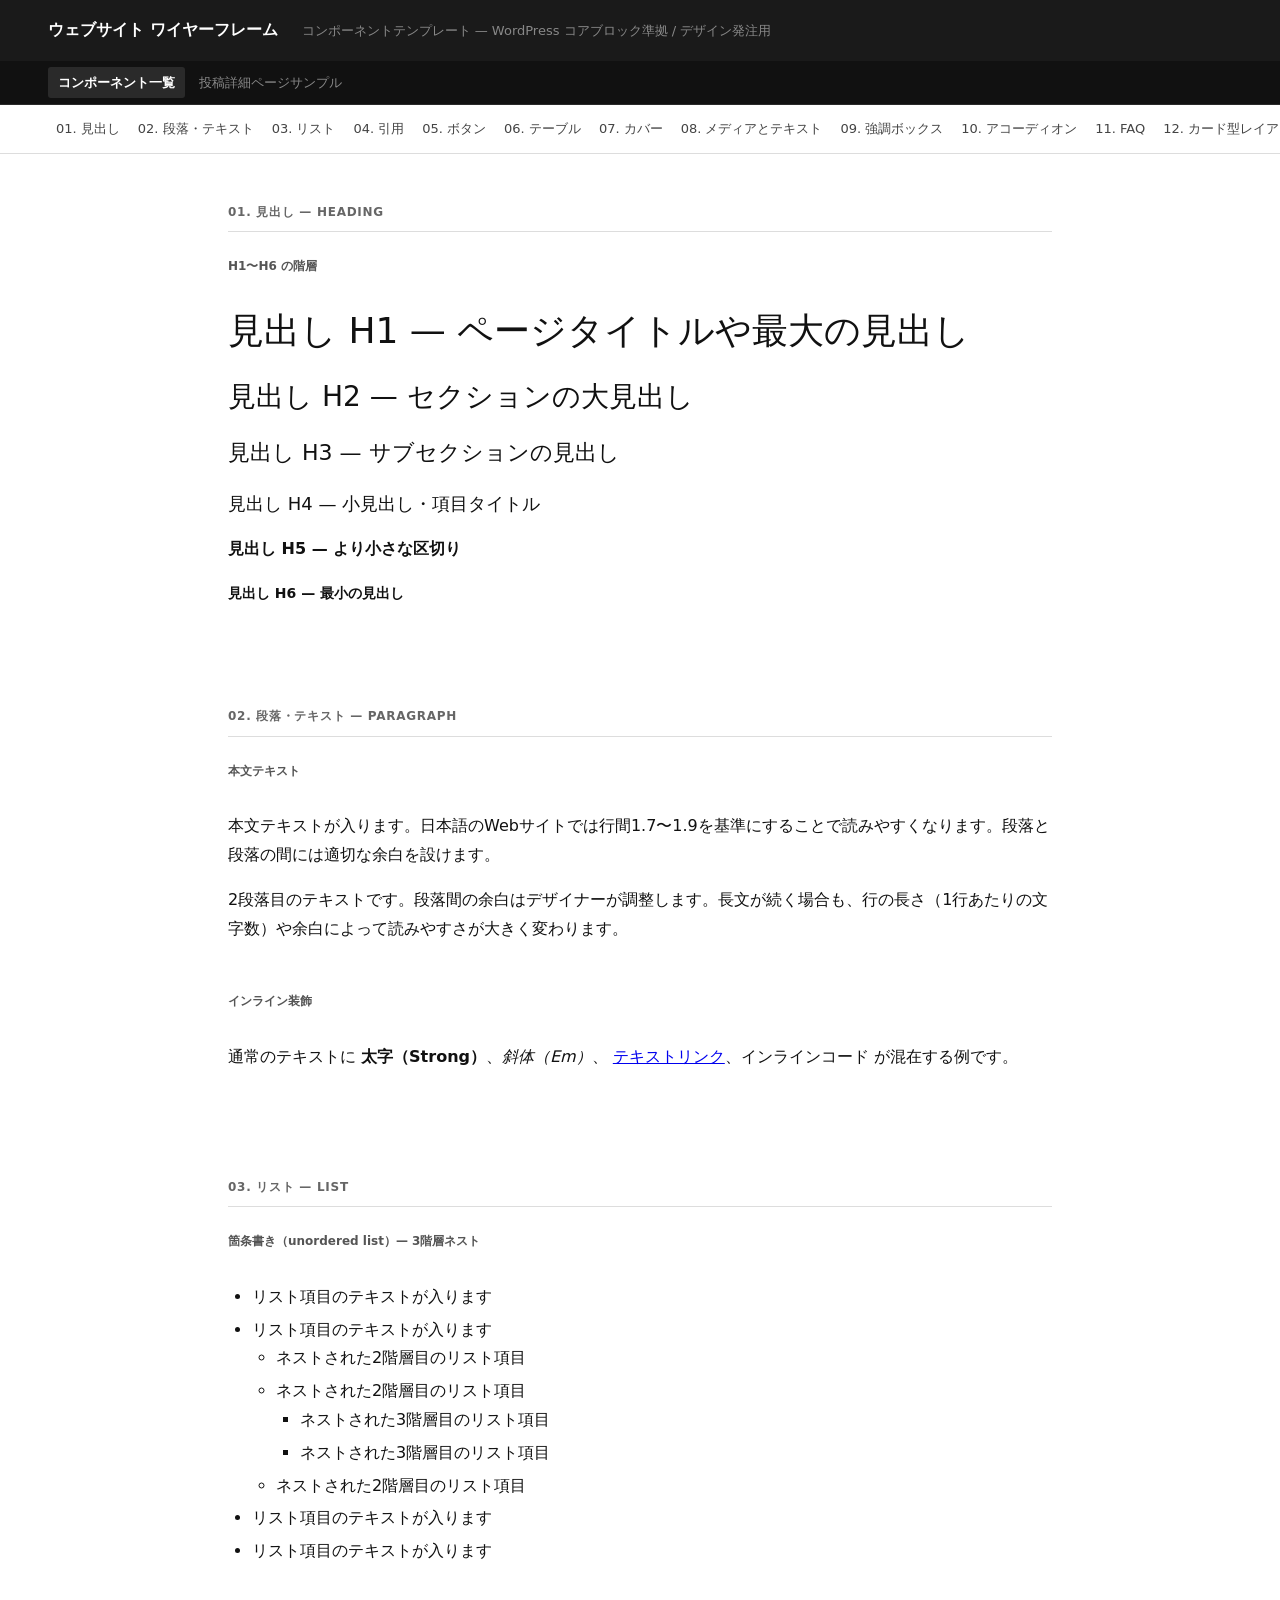
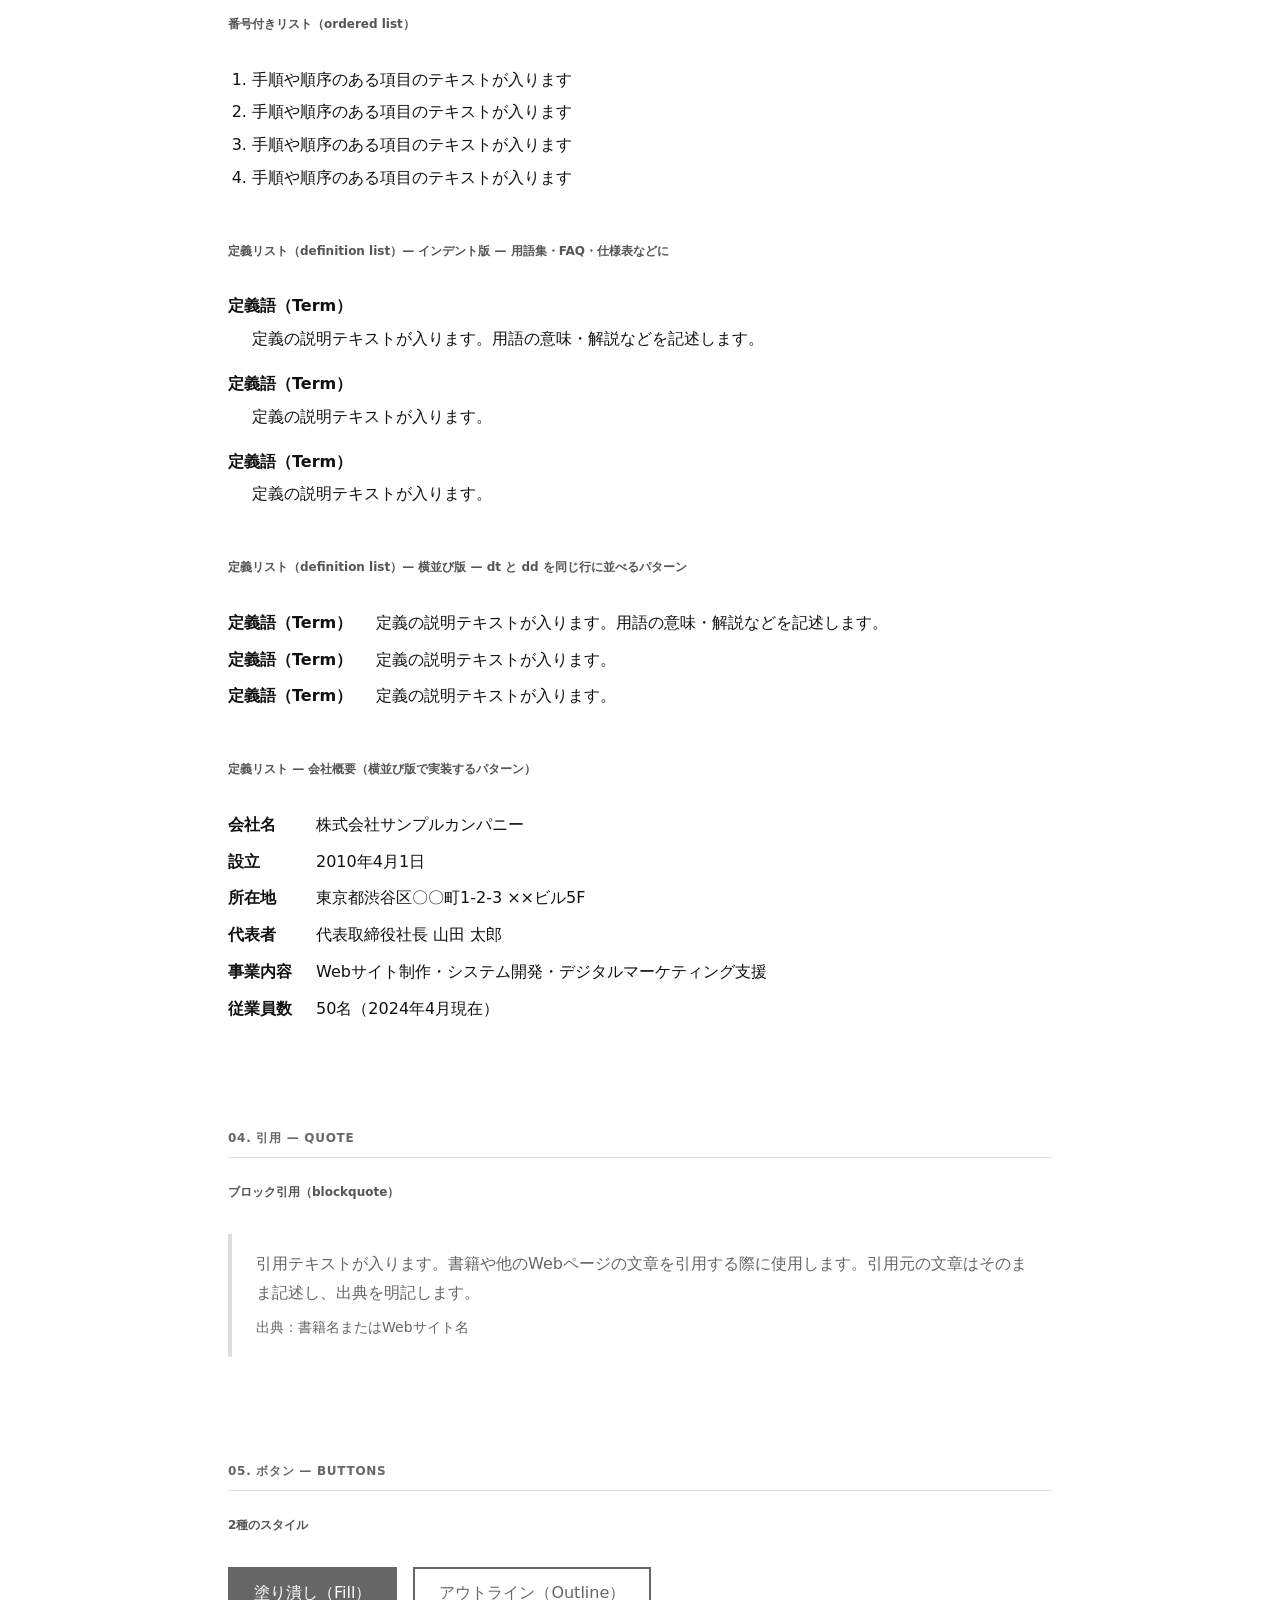
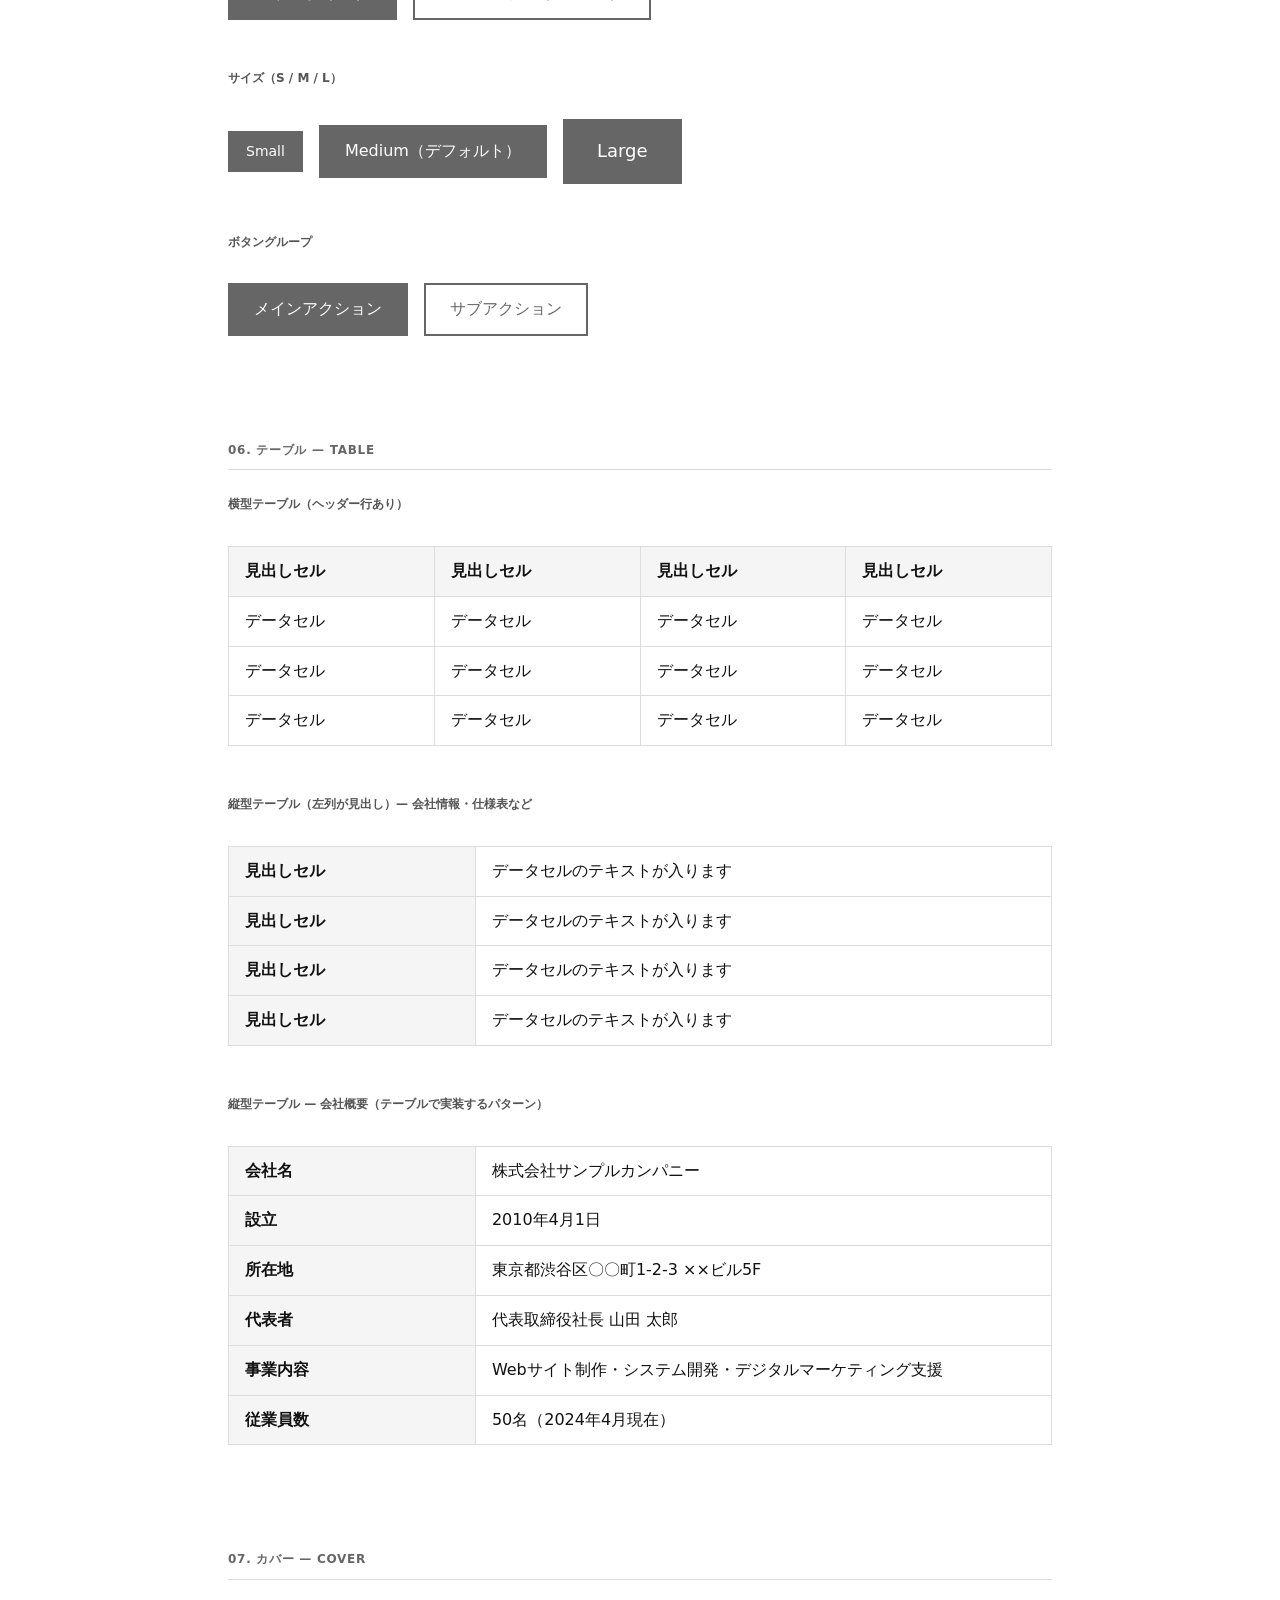
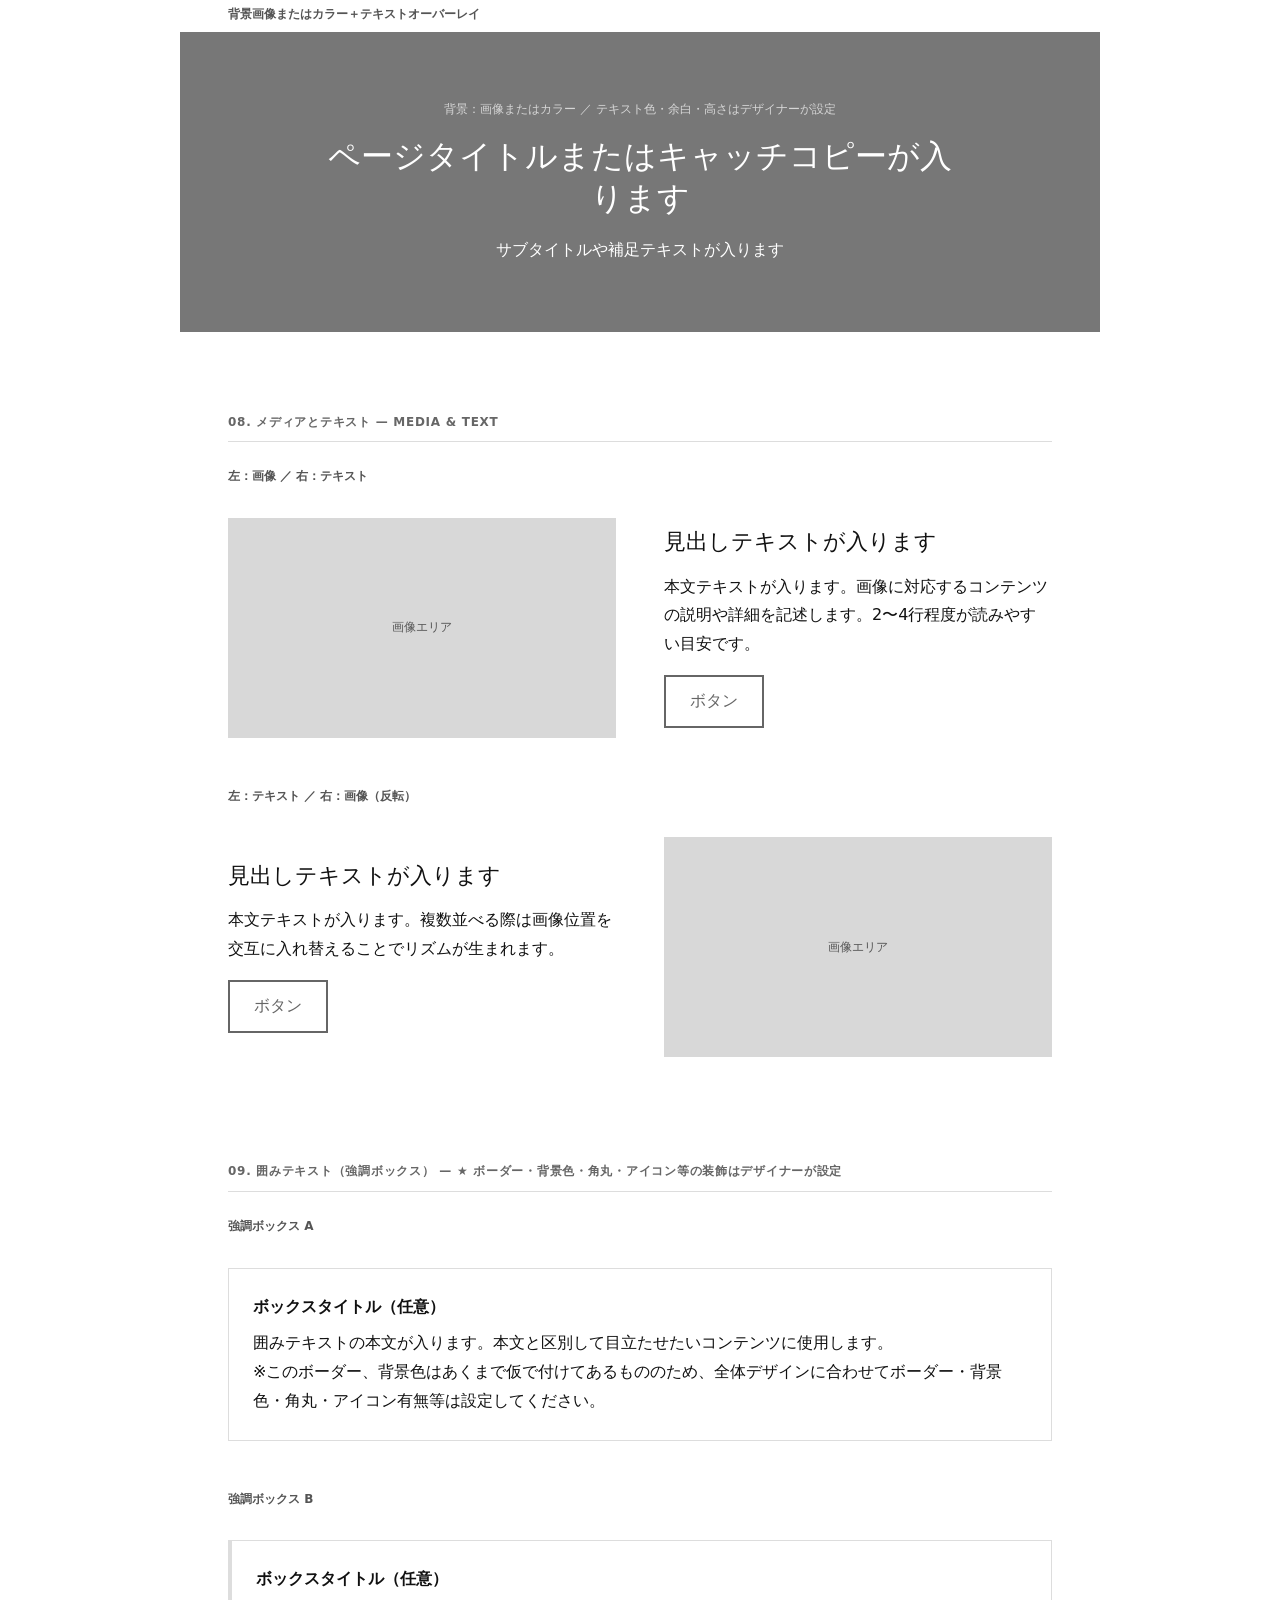
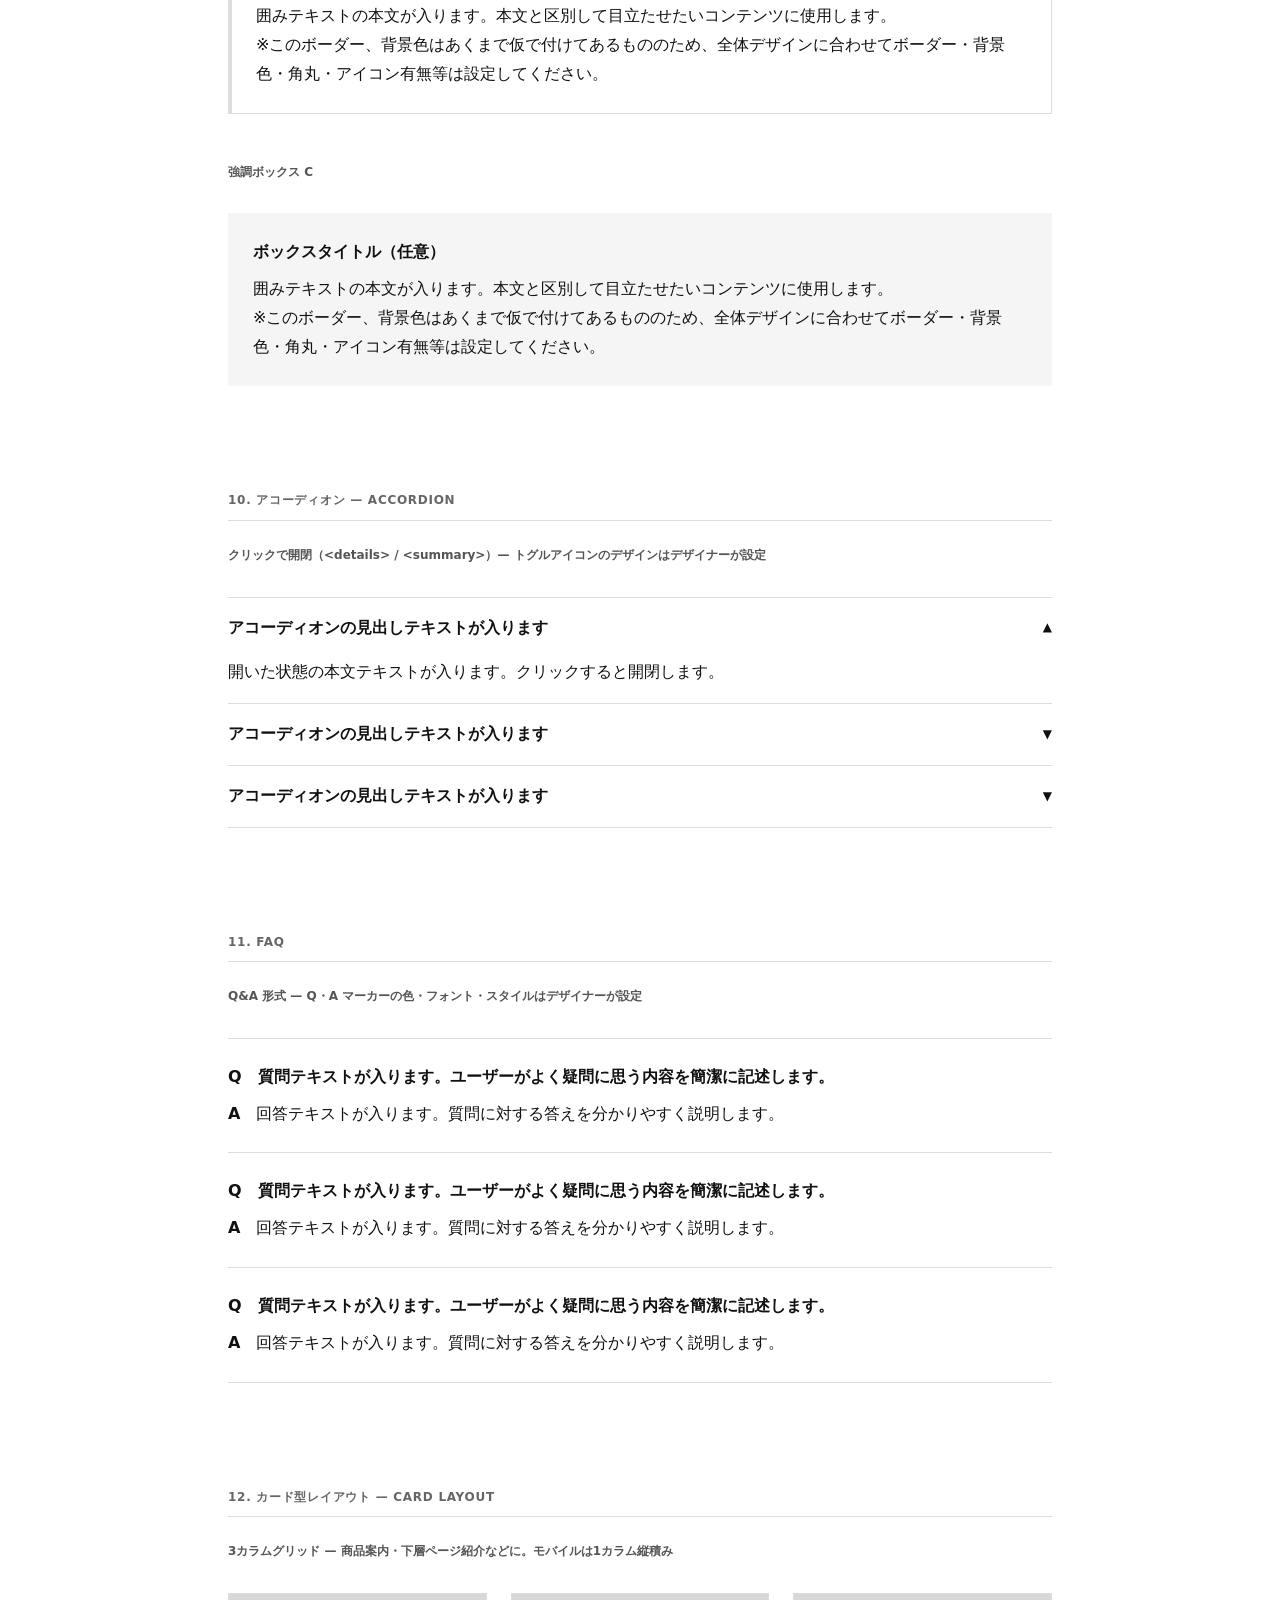
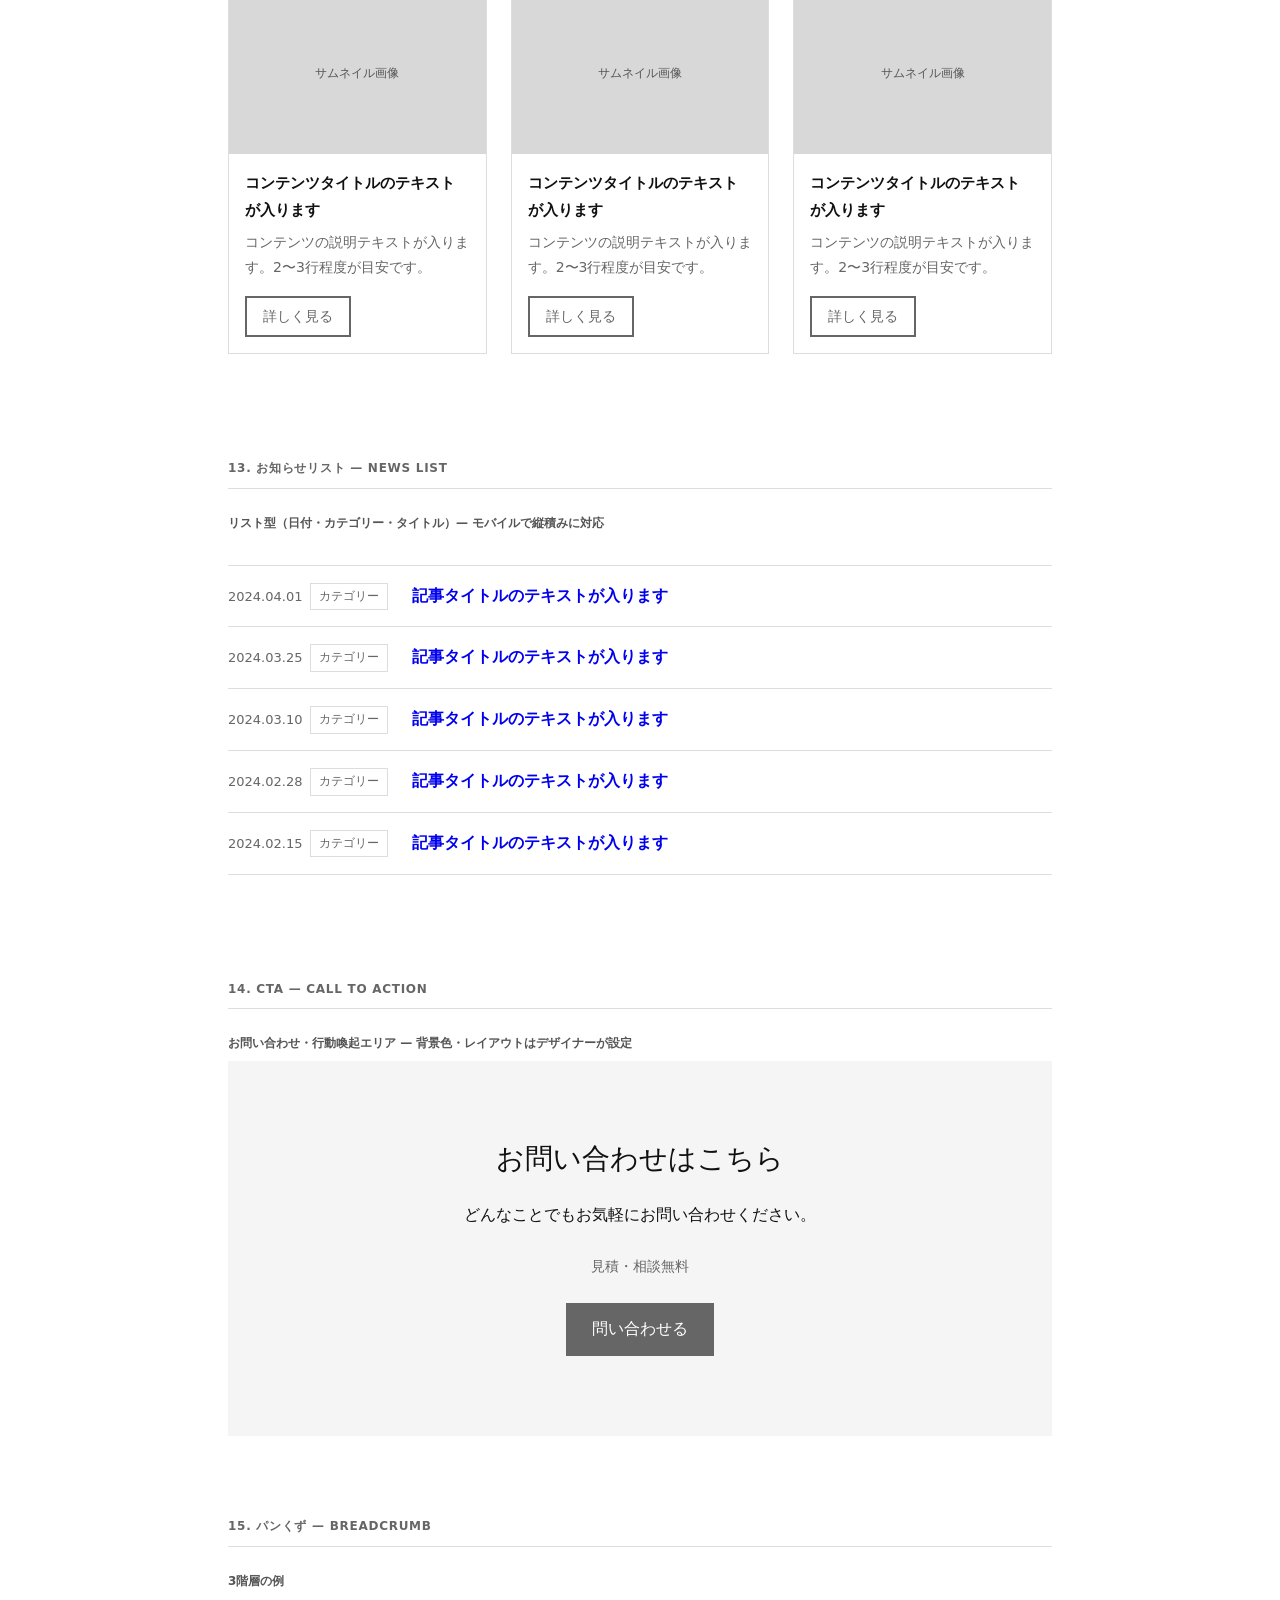
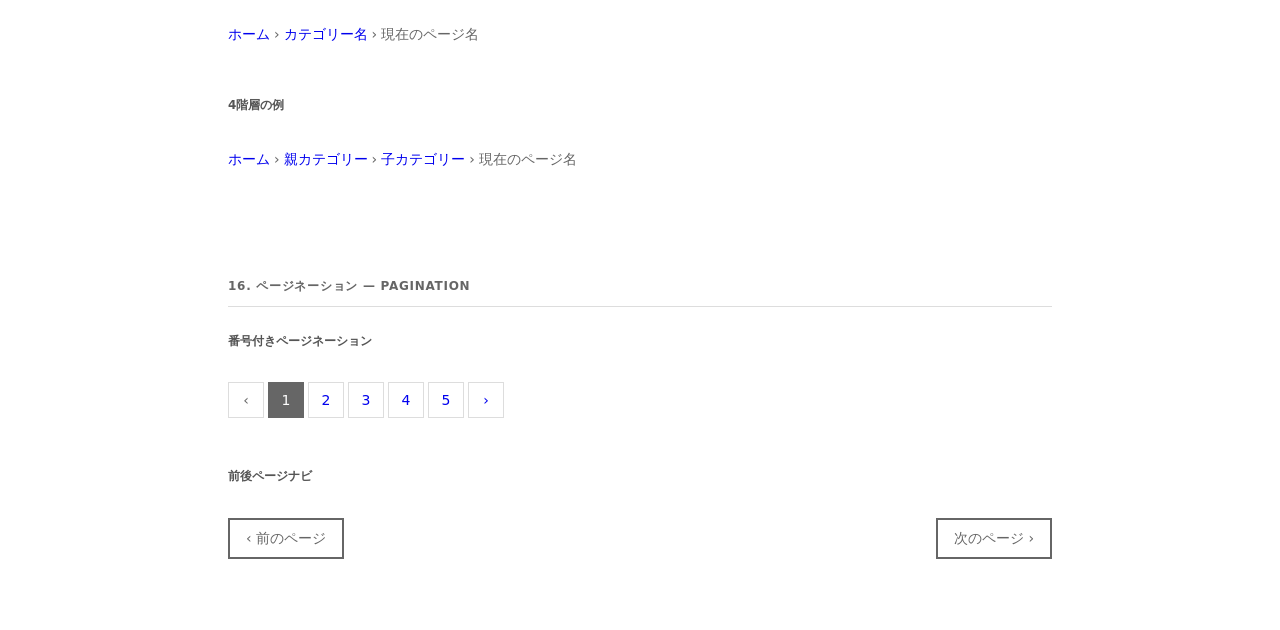
<file: index.html>
<!DOCTYPE html>
<html lang="ja">
<head>
  <meta charset="UTF-8">
  <meta name="viewport" content="width=device-width, initial-scale=1.0">
  <title>ウェブサイト ワイヤーフレーム コンポーネントテンプレート</title>
  <link rel="stylesheet" href="style.css">
</head>
<body>

<header class="t-header">
  <h1>ウェブサイト ワイヤーフレーム</h1>
  <p>コンポーネントテンプレート — WordPress コアブロック準拠 / デザイン発注用</p>
</header>

<nav class="t-page-nav" aria-label="ページ一覧">
  <a href="index.html" aria-current="page">コンポーネント一覧</a>
  <a href="post-detail.html">投稿詳細ページサンプル</a>
</nav>

<nav class="t-nav" aria-label="目次">
  <ol>
    <li><a href="#heading">01. 見出し</a></li>
    <li><a href="#paragraph">02. 段落・テキスト</a></li>
    <li><a href="#list">03. リスト</a></li>
    <li><a href="#quote">04. 引用</a></li>
    <li><a href="#buttons">05. ボタン</a></li>
    <li><a href="#table">06. テーブル</a></li>
    <li><a href="#cover">07. カバー</a></li>
    <li><a href="#media-text">08. メディアとテキスト</a></li>
    <li><a href="#box">09. 強調ボックス</a></li>
    <li><a href="#accordion">10. アコーディオン</a></li>
    <li><a href="#faq">11. FAQ</a></li>
    <li><a href="#card-layout">12. カード型レイアウト</a></li>
    <li><a href="#news-list">13. お知らせリスト</a></li>
    <li><a href="#cta">14. CTA</a></li>
    <li><a href="#breadcrumb">15. パンくず</a></li>
    <li><a href="#pagination">16. ページネーション</a></li>
  </ol>
</nav>

<div class="t-wrap">

  <main class="t-main">

    <!-- ================================================
         01. 見出し（Heading ブロック）
         ================================================ -->
    <section id="heading">
      <p class="s-heading">01. 見出し — Heading</p>

      <p class="demo-label">H1〜H6 の階層</p>
      <div class="demo">
        <p class="wf-h1">見出し H1 — ページタイトルや最大の見出し</p>
        <p class="wf-h2">見出し H2 — セクションの大見出し</p>
        <p class="wf-h3">見出し H3 — サブセクションの見出し</p>
        <p class="wf-h4">見出し H4 — 小見出し・項目タイトル</p>
        <p class="wf-h5">見出し H5 — より小さな区切り</p>
        <p class="wf-h6">見出し H6 — 最小の見出し</p>
      </div>
    </section>

    <!-- ================================================
         02. 段落・テキスト（Paragraph ブロック）
         ================================================ -->
    <section id="paragraph">
      <p class="s-heading">02. 段落・テキスト — Paragraph</p>

      <p class="demo-label">本文テキスト</p>
      <div class="demo">
        <p class="wf-p">本文テキストが入ります。日本語のWebサイトでは行間1.7〜1.9を基準にすることで読みやすくなります。段落と段落の間には適切な余白を設けます。</p>
        <p class="wf-p">2段落目のテキストです。段落間の余白はデザイナーが調整します。長文が続く場合も、行の長さ（1行あたりの文字数）や余白によって読みやすさが大きく変わります。</p>
      </div>

      <p class="demo-label">インライン装飾</p>
      <div class="demo">
        <p class="wf-p">
          通常のテキストに <strong>太字（Strong）</strong>、<em>斜体（Em）</em>、
          <a href="#">テキストリンク</a>、<code>インラインコード</code> が混在する例です。
        </p>
      </div>
    </section>

    <!-- ================================================
         03. リスト（List ブロック）
         ================================================ -->
    <section id="list">
      <p class="s-heading">03. リスト — List</p>

      <p class="demo-label">箇条書き（unordered list）— 3階層ネスト</p>
      <div class="demo">
        <ul class="wf-ul">
          <li>リスト項目のテキストが入ります</li>
          <li>リスト項目のテキストが入ります
            <ul>
              <li>ネストされた2階層目のリスト項目</li>
              <li>ネストされた2階層目のリスト項目
                <ul>
                  <li>ネストされた3階層目のリスト項目</li>
                  <li>ネストされた3階層目のリスト項目</li>
                </ul>
              </li>
              <li>ネストされた2階層目のリスト項目</li>
            </ul>
          </li>
          <li>リスト項目のテキストが入ります</li>
          <li>リスト項目のテキストが入ります</li>
        </ul>
      </div>

      <p class="demo-label">番号付きリスト（ordered list）</p>
      <div class="demo">
        <ol class="wf-ol">
          <li>手順や順序のある項目のテキストが入ります</li>
          <li>手順や順序のある項目のテキストが入ります</li>
          <li>手順や順序のある項目のテキストが入ります</li>
          <li>手順や順序のある項目のテキストが入ります</li>
        </ol>
      </div>

      <p class="demo-label">定義リスト（definition list）— インデント版 — 用語集・FAQ・仕様表などに</p>
      <div class="demo">
        <dl class="wf-dl">
          <dt>定義語（Term）</dt>
          <dd>定義の説明テキストが入ります。用語の意味・解説などを記述します。</dd>
          <dt>定義語（Term）</dt>
          <dd>定義の説明テキストが入ります。</dd>
          <dt>定義語（Term）</dt>
          <dd>定義の説明テキストが入ります。</dd>
        </dl>
      </div>

      <p class="demo-label">定義リスト（definition list）— 横並び版 — dt と dd を同じ行に並べるパターン</p>
      <div class="demo">
        <dl class="wf-dl wf-dl--inline">
          <dt>定義語（Term）</dt>
          <dd>定義の説明テキストが入ります。用語の意味・解説などを記述します。</dd>
          <dt>定義語（Term）</dt>
          <dd>定義の説明テキストが入ります。</dd>
          <dt>定義語（Term）</dt>
          <dd>定義の説明テキストが入ります。</dd>
        </dl>
      </div>

      <p class="demo-label">定義リスト — 会社概要（横並び版で実装するパターン）</p>
      <div class="demo">
        <dl class="wf-dl wf-dl--inline">
          <dt>会社名</dt>
          <dd>株式会社サンプルカンパニー</dd>
          <dt>設立</dt>
          <dd>2010年4月1日</dd>
          <dt>所在地</dt>
          <dd>東京都渋谷区〇〇町1-2-3 ××ビル5F</dd>
          <dt>代表者</dt>
          <dd>代表取締役社長 山田 太郎</dd>
          <dt>事業内容</dt>
          <dd>Webサイト制作・システム開発・デジタルマーケティング支援</dd>
          <dt>従業員数</dt>
          <dd>50名（2024年4月現在）</dd>
        </dl>
      </div>
    </section>

    <!-- ================================================
         04. 引用（Quote ブロック）
         ================================================ -->
    <section id="quote">
      <p class="s-heading">04. 引用 — Quote</p>

      <p class="demo-label">ブロック引用（blockquote）</p>
      <div class="demo">
        <blockquote class="wf-blockquote">
          <p>引用テキストが入ります。書籍や他のWebページの文章を引用する際に使用します。引用元の文章はそのまま記述し、出典を明記します。</p>
          <cite>出典：書籍名またはWebサイト名</cite>
        </blockquote>
      </div>
    </section>

    <!-- ================================================
         05. ボタン（Buttons ブロック）
         ================================================ -->
    <section id="buttons">
      <p class="s-heading">05. ボタン — Buttons</p>

      <p class="demo-label">2種のスタイル</p>
      <div class="demo">
        <div class="btn-group">
          <a href="#" class="wf-btn wf-btn--fill">塗り潰し（Fill）</a>
          <a href="#" class="wf-btn wf-btn--outline">アウトライン（Outline）</a>
        </div>
      </div>

      <p class="demo-label">サイズ（S / M / L）</p>
      <div class="demo">
        <div class="btn-group">
          <a href="#" class="wf-btn wf-btn--fill wf-btn--sm">Small</a>
          <a href="#" class="wf-btn wf-btn--fill">Medium（デフォルト）</a>
          <a href="#" class="wf-btn wf-btn--fill wf-btn--lg">Large</a>
        </div>
      </div>

      <p class="demo-label">ボタングループ</p>
      <div class="demo">
        <div class="btn-group">
          <a href="#" class="wf-btn wf-btn--fill">メインアクション</a>
          <a href="#" class="wf-btn wf-btn--outline">サブアクション</a>
        </div>
      </div>
    </section>

    <!-- ================================================
         06. テーブル（Table ブロック）
         ================================================ -->
    <section id="table">
      <p class="s-heading">06. テーブル — Table</p>

      <p class="demo-label">横型テーブル（ヘッダー行あり）</p>
      <div class="demo">
        <div class="table-scroll">
          <table class="wf-table">
            <thead>
              <tr>
                <th>見出しセル</th>
                <th>見出しセル</th>
                <th>見出しセル</th>
                <th>見出しセル</th>
              </tr>
            </thead>
            <tbody>
              <tr>
                <td>データセル</td>
                <td>データセル</td>
                <td>データセル</td>
                <td>データセル</td>
              </tr>
              <tr>
                <td>データセル</td>
                <td>データセル</td>
                <td>データセル</td>
                <td>データセル</td>
              </tr>
              <tr>
                <td>データセル</td>
                <td>データセル</td>
                <td>データセル</td>
                <td>データセル</td>
              </tr>
            </tbody>
          </table>
        </div>
      </div>

      <p class="demo-label">縦型テーブル（左列が見出し）— 会社情報・仕様表など</p>
      <div class="demo">
        <div class="table-scroll">
          <table class="wf-table wf-table--vertical">
            <tbody>
              <tr>
                <th>見出しセル</th>
                <td>データセルのテキストが入ります</td>
              </tr>
              <tr>
                <th>見出しセル</th>
                <td>データセルのテキストが入ります</td>
              </tr>
              <tr>
                <th>見出しセル</th>
                <td>データセルのテキストが入ります</td>
              </tr>
              <tr>
                <th>見出しセル</th>
                <td>データセルのテキストが入ります</td>
              </tr>
            </tbody>
          </table>
        </div>
      </div>

      <p class="demo-label">縦型テーブル — 会社概要（テーブルで実装するパターン）</p>
      <div class="demo">
        <div class="table-scroll">
          <table class="wf-table wf-table--vertical">
            <tbody>
              <tr>
                <th>会社名</th>
                <td>株式会社サンプルカンパニー</td>
              </tr>
              <tr>
                <th>設立</th>
                <td>2010年4月1日</td>
              </tr>
              <tr>
                <th>所在地</th>
                <td>東京都渋谷区〇〇町1-2-3 ××ビル5F</td>
              </tr>
              <tr>
                <th>代表者</th>
                <td>代表取締役社長 山田 太郎</td>
              </tr>
              <tr>
                <th>事業内容</th>
                <td>Webサイト制作・システム開発・デジタルマーケティング支援</td>
              </tr>
              <tr>
                <th>従業員数</th>
                <td>50名（2024年4月現在）</td>
              </tr>
            </tbody>
          </table>
        </div>
      </div>
    </section>

    <!-- ================================================
         07. カバー（Cover ブロック）
         ================================================ -->
    <section id="cover">
      <p class="s-heading">07. カバー — Cover</p>

      <p class="demo-label">背景画像またはカラー＋テキストオーバーレイ</p>
      <div class="demo demo--full-bleed-always" style="padding:0; overflow:hidden;">
        <div class="wf-cover">
          <div class="wf-cover__inner">
            <p class="wf-cover__note">背景：画像またはカラー ／ テキスト色・余白・高さはデザイナーが設定</p>
            <p class="wf-cover__title">ページタイトルまたはキャッチコピーが入ります</p>
            <p class="wf-cover__sub">サブタイトルや補足テキストが入ります</p>
          </div>
        </div>
      </div>
    </section>

    <!-- ================================================
         08. メディアとテキスト（Media & Text ブロック）
         ================================================ -->
    <section id="media-text">
      <p class="s-heading">08. メディアとテキスト — Media &amp; Text</p>

      <p class="demo-label">左：画像 ／ 右：テキスト</p>
      <div class="demo">
        <div class="wf-media-text">
          <div class="wf-media-text__media">
            <div class="ph" style="height:220px;">画像エリア</div>
          </div>
          <div class="wf-media-text__body">
            <p class="wf-h3">見出しテキストが入ります</p>
            <p class="wf-p">本文テキストが入ります。画像に対応するコンテンツの説明や詳細を記述します。2〜4行程度が読みやすい目安です。</p>
            <a href="#" class="wf-btn wf-btn--outline" style="margin-top:1rem; display:inline-flex;">ボタン</a>
          </div>
        </div>
      </div>

      <p class="demo-label">左：テキスト ／ 右：画像（反転）</p>
      <div class="demo">
        <div class="wf-media-text wf-media-text--reverse">
          <div class="wf-media-text__media">
            <div class="ph" style="height:220px;">画像エリア</div>
          </div>
          <div class="wf-media-text__body">
            <p class="wf-h3">見出しテキストが入ります</p>
            <p class="wf-p">本文テキストが入ります。複数並べる際は画像位置を交互に入れ替えることでリズムが生まれます。</p>
            <a href="#" class="wf-btn wf-btn--outline" style="margin-top:1rem; display:inline-flex;">ボタン</a>
          </div>
        </div>
      </div>
    </section>

    <!-- ================================================
         09. 囲みテキスト（強調ボックス）
         ================================================ -->
    <section id="box">
      <p class="s-heading">09. 囲みテキスト（強調ボックス） — ★ ボーダー・背景色・角丸・アイコン等の装飾はデザイナーが設定</p>

      <p class="demo-label">強調ボックス A</p>
      <div class="demo">
        <div class="wf-box">
          <p class="wf-box__title">ボックスタイトル（任意）</p>
          <p>囲みテキストの本文が入ります。本文と区別して目立たせたいコンテンツに使用します。<br>※このボーダー、背景色はあくまで仮で付けてあるもののため、全体デザインに合わせてボーダー・背景色・角丸・アイコン有無等は設定してください。</p>
        </div>
      </div>

      <p class="demo-label">強調ボックス B</p>
      <div class="demo">
        <div class="wf-box wf-box--note">
          <p class="wf-box__title">ボックスタイトル（任意）</p>
          <p>囲みテキストの本文が入ります。本文と区別して目立たせたいコンテンツに使用します。<br>※このボーダー、背景色はあくまで仮で付けてあるもののため、全体デザインに合わせてボーダー・背景色・角丸・アイコン有無等は設定してください。</p>
        </div>
      </div>

      <p class="demo-label">強調ボックス C</p>
      <div class="demo">
        <div class="wf-box wf-box--fill">
          <p class="wf-box__title">ボックスタイトル（任意）</p>
          <p>囲みテキストの本文が入ります。本文と区別して目立たせたいコンテンツに使用します。<br>※このボーダー、背景色はあくまで仮で付けてあるもののため、全体デザインに合わせてボーダー・背景色・角丸・アイコン有無等は設定してください。</p>
        </div>
      </div>
    </section>

    <!-- ================================================
         10. アコーディオン（Accordion ブロック）
         ================================================ -->
    <section id="accordion">
      <p class="s-heading">10. アコーディオン — Accordion</p>

      <p class="demo-label">クリックで開閉（&lt;details&gt; / &lt;summary&gt;）— トグルアイコンのデザインはデザイナーが設定</p>
      <div class="demo">
        <div class="wf-accordion-wrap">
          <details class="wf-accordion" open>
            <summary>アコーディオンの見出しテキストが入ります <span class="wf-accordion__icon">▲</span></summary>
            <div class="wf-accordion__body">
              <p>開いた状態の本文テキストが入ります。クリックすると開閉します。</p>
            </div>
          </details>
          <details class="wf-accordion">
            <summary>アコーディオンの見出しテキストが入ります <span class="wf-accordion__icon">▼</span></summary>
            <div class="wf-accordion__body">
              <p>開いた状態の本文テキストが入ります。</p>
            </div>
          </details>
          <details class="wf-accordion">
            <summary>アコーディオンの見出しテキストが入ります <span class="wf-accordion__icon">▼</span></summary>
            <div class="wf-accordion__body">
              <p>開いた状態の本文テキストが入ります。</p>
            </div>
          </details>
        </div>
      </div>
    </section>

    <!-- ================================================
         11. FAQ
         ================================================ -->
    <section id="faq">
      <p class="s-heading">11. FAQ</p>

      <p class="demo-label">Q&amp;A 形式 — Q・A マーカーの色・フォント・スタイルはデザイナーが設定</p>
      <div class="demo">
        <div class="wf-faq">
          <div class="wf-faq__item">
            <div class="wf-faq__q">
              <span class="wf-faq__q-mark">Q</span>
              <span>質問テキストが入ります。ユーザーがよく疑問に思う内容を簡潔に記述します。</span>
            </div>
            <div class="wf-faq__a">
              <span class="wf-faq__a-mark">A</span>
              <span>回答テキストが入ります。質問に対する答えを分かりやすく説明します。</span>
            </div>
          </div>
          <div class="wf-faq__item">
            <div class="wf-faq__q">
              <span class="wf-faq__q-mark">Q</span>
              <span>質問テキストが入ります。ユーザーがよく疑問に思う内容を簡潔に記述します。</span>
            </div>
            <div class="wf-faq__a">
              <span class="wf-faq__a-mark">A</span>
              <span>回答テキストが入ります。質問に対する答えを分かりやすく説明します。</span>
            </div>
          </div>
          <div class="wf-faq__item">
            <div class="wf-faq__q">
              <span class="wf-faq__q-mark">Q</span>
              <span>質問テキストが入ります。ユーザーがよく疑問に思う内容を簡潔に記述します。</span>
            </div>
            <div class="wf-faq__a">
              <span class="wf-faq__a-mark">A</span>
              <span>回答テキストが入ります。質問に対する答えを分かりやすく説明します。</span>
            </div>
          </div>
        </div>
      </div>
    </section>

    <!-- ================================================
         12. カード型レイアウト
         ================================================ -->
    <section id="card-layout">
      <p class="s-heading">12. カード型レイアウト — Card Layout</p>
      <p class="demo-label">3カラムグリッド — 商品案内・下層ページ紹介などに。モバイルは1カラム縦積み</p>
      <div class="demo">
        <div class="wf-posts-grid">
          <div class="wf-card">
            <div class="ph" style="height:160px;">サムネイル画像</div>
            <div class="wf-card__body">
              <p class="wf-card__title">コンテンツタイトルのテキストが入ります</p>
              <p class="wf-card__excerpt">コンテンツの説明テキストが入ります。2〜3行程度が目安です。</p>
              <div class="wf-card__footer">
                <a href="#" class="wf-btn wf-btn--outline wf-btn--sm">詳しく見る</a>
              </div>
            </div>
          </div>
          <div class="wf-card">
            <div class="ph" style="height:160px;">サムネイル画像</div>
            <div class="wf-card__body">
              <p class="wf-card__title">コンテンツタイトルのテキストが入ります</p>
              <p class="wf-card__excerpt">コンテンツの説明テキストが入ります。2〜3行程度が目安です。</p>
              <div class="wf-card__footer">
                <a href="#" class="wf-btn wf-btn--outline wf-btn--sm">詳しく見る</a>
              </div>
            </div>
          </div>
          <div class="wf-card">
            <div class="ph" style="height:160px;">サムネイル画像</div>
            <div class="wf-card__body">
              <p class="wf-card__title">コンテンツタイトルのテキストが入ります</p>
              <p class="wf-card__excerpt">コンテンツの説明テキストが入ります。2〜3行程度が目安です。</p>
              <div class="wf-card__footer">
                <a href="#" class="wf-btn wf-btn--outline wf-btn--sm">詳しく見る</a>
              </div>
            </div>
          </div>
        </div>
      </div>
    </section>

    <!-- ================================================
         13. お知らせリスト
         ================================================ -->
    <section id="news-list">
      <p class="s-heading">13. お知らせリスト — News List</p>

      <p class="demo-label">リスト型（日付・カテゴリー・タイトル）— モバイルで縦積みに対応</p>
      <div class="demo">
        <ul class="wf-posts-list" style="list-style:none;">
          <li class="wf-post-item">
            <div class="wf-post-item__meta">
              <span>2024.04.01</span>
              <span class="wf-post-item__cat">カテゴリー</span>
            </div>
            <p class="wf-post-item__title"><a href="#">記事タイトルのテキストが入ります</a></p>
          </li>
          <li class="wf-post-item">
            <div class="wf-post-item__meta">
              <span>2024.03.25</span>
              <span class="wf-post-item__cat">カテゴリー</span>
            </div>
            <p class="wf-post-item__title"><a href="#">記事タイトルのテキストが入ります</a></p>
          </li>
          <li class="wf-post-item">
            <div class="wf-post-item__meta">
              <span>2024.03.10</span>
              <span class="wf-post-item__cat">カテゴリー</span>
            </div>
            <p class="wf-post-item__title"><a href="#">記事タイトルのテキストが入ります</a></p>
          </li>
          <li class="wf-post-item">
            <div class="wf-post-item__meta">
              <span>2024.02.28</span>
              <span class="wf-post-item__cat">カテゴリー</span>
            </div>
            <p class="wf-post-item__title"><a href="#">記事タイトルのテキストが入ります</a></p>
          </li>
          <li class="wf-post-item">
            <div class="wf-post-item__meta">
              <span>2024.02.15</span>
              <span class="wf-post-item__cat">カテゴリー</span>
            </div>
            <p class="wf-post-item__title"><a href="#">記事タイトルのテキストが入ります</a></p>
          </li>
        </ul>
      </div>
    </section>

    <!-- ================================================
         14. CTA（Call to Action）
         ================================================ -->
    <section id="cta">
      <p class="s-heading">14. CTA — Call to Action</p>

      <p class="demo-label">お問い合わせ・行動喚起エリア — 背景色・レイアウトはデザイナーが設定</p>
      <div class="demo demo--full-bleed" style="padding:0; overflow:hidden;">
        <div class="wf-cta">
          <p class="wf-h2">お問い合わせはこちら</p>
          <p class="wf-p">どんなことでもお気軽にお問い合わせください。</p>
          <p class="wf-cta__microcopy">見積・相談無料</p>
          <a href="#" class="wf-btn wf-btn--fill">問い合わせる</a>
        </div>
      </div>
    </section>

    <!-- ================================================
         15. パンくず
         ================================================ -->
    <section id="breadcrumb">
      <p class="s-heading">15. パンくず — Breadcrumb</p>

      <p class="demo-label">3階層の例</p>
      <div class="demo">
        <nav aria-label="パンくずリスト">
          <ol class="wf-breadcrumb">
            <li class="wf-breadcrumb__item"><a href="#">ホーム</a></li>
            <li class="wf-breadcrumb__item"><a href="#">カテゴリー名</a></li>
            <li class="wf-breadcrumb__item" aria-current="page">現在のページ名</li>
          </ol>
        </nav>
      </div>

      <p class="demo-label">4階層の例</p>
      <div class="demo">
        <nav aria-label="パンくずリスト">
          <ol class="wf-breadcrumb">
            <li class="wf-breadcrumb__item"><a href="#">ホーム</a></li>
            <li class="wf-breadcrumb__item"><a href="#">親カテゴリー</a></li>
            <li class="wf-breadcrumb__item"><a href="#">子カテゴリー</a></li>
            <li class="wf-breadcrumb__item" aria-current="page">現在のページ名</li>
          </ol>
        </nav>
      </div>
    </section>

    <!-- ================================================
         16. ページネーション
         ================================================ -->
    <section id="pagination">
      <p class="s-heading">16. ページネーション — Pagination</p>

      <p class="demo-label">番号付きページネーション</p>
      <div class="demo">
        <nav aria-label="ページネーション">
          <ul class="wf-pagination">
            <li class="wf-pagination__item wf-pagination__item--disabled"><span>‹</span></li>
            <li class="wf-pagination__item wf-pagination__item--current"><span>1</span></li>
            <li class="wf-pagination__item"><a href="#">2</a></li>
            <li class="wf-pagination__item"><a href="#">3</a></li>
            <li class="wf-pagination__item"><a href="#">4</a></li>
            <li class="wf-pagination__item"><a href="#">5</a></li>
            <li class="wf-pagination__item"><a href="#">›</a></li>
          </ul>
        </nav>
      </div>

      <p class="demo-label">前後ページナビ</p>
      <div class="demo">
        <nav aria-label="ページナビ" style="display:flex; justify-content:space-between;">
          <a href="#" class="wf-btn wf-btn--outline wf-btn--sm">‹ 前のページ</a>
          <a href="#" class="wf-btn wf-btn--outline wf-btn--sm">次のページ ›</a>
        </nav>
      </div>
    </section>

  </main>
</div>

</body>
</html>
</file>
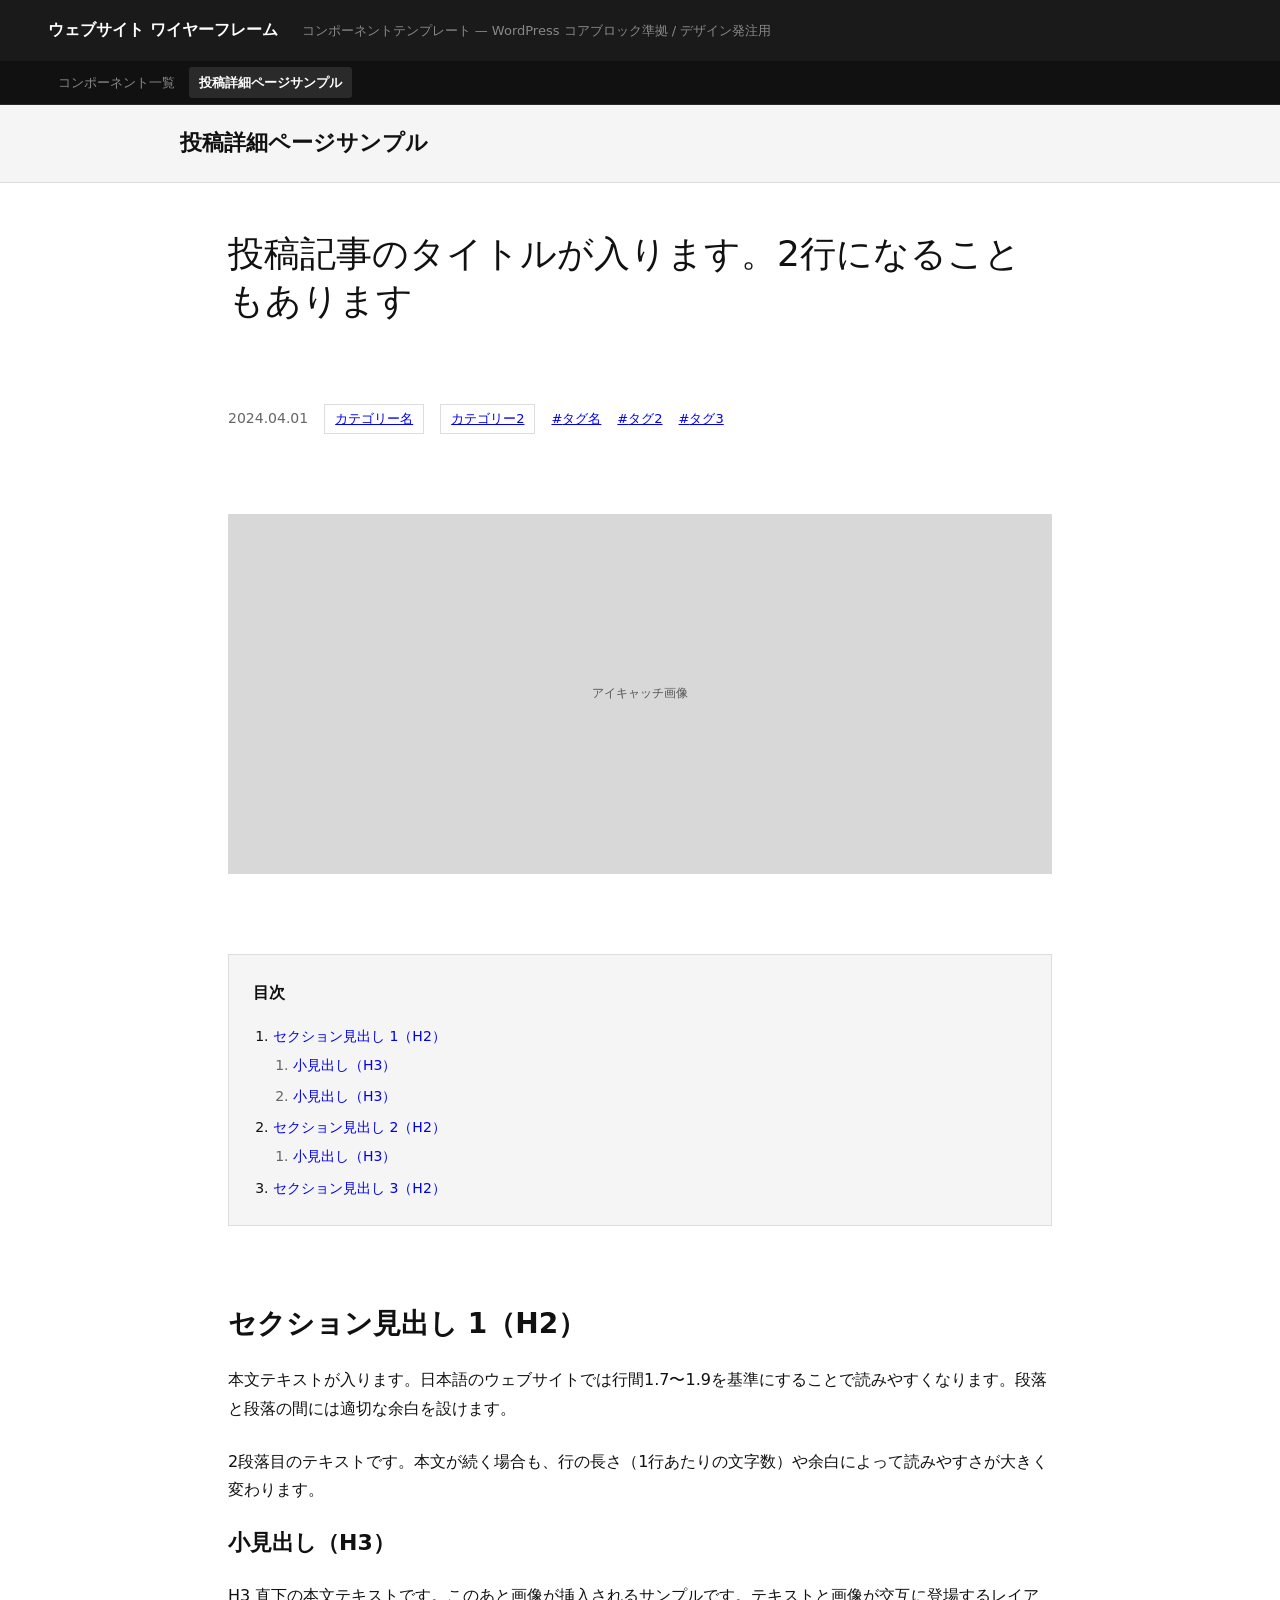
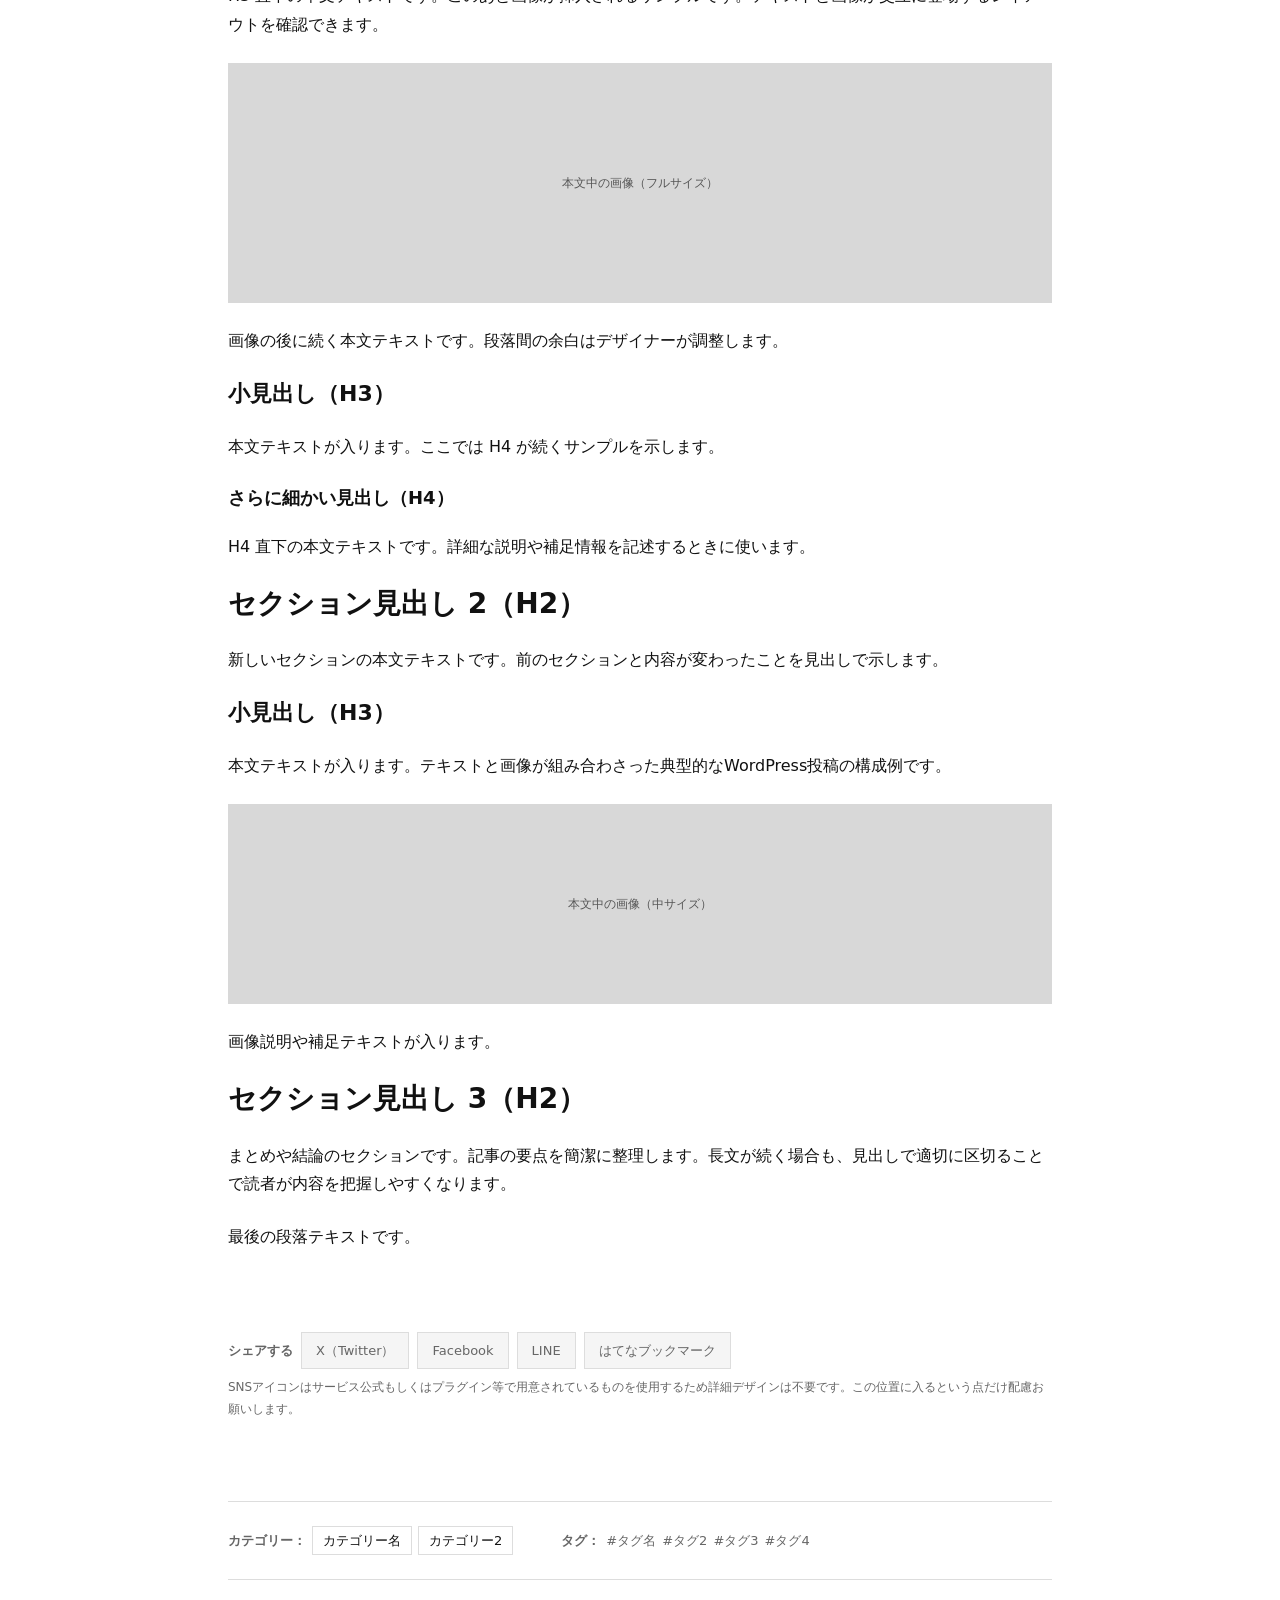
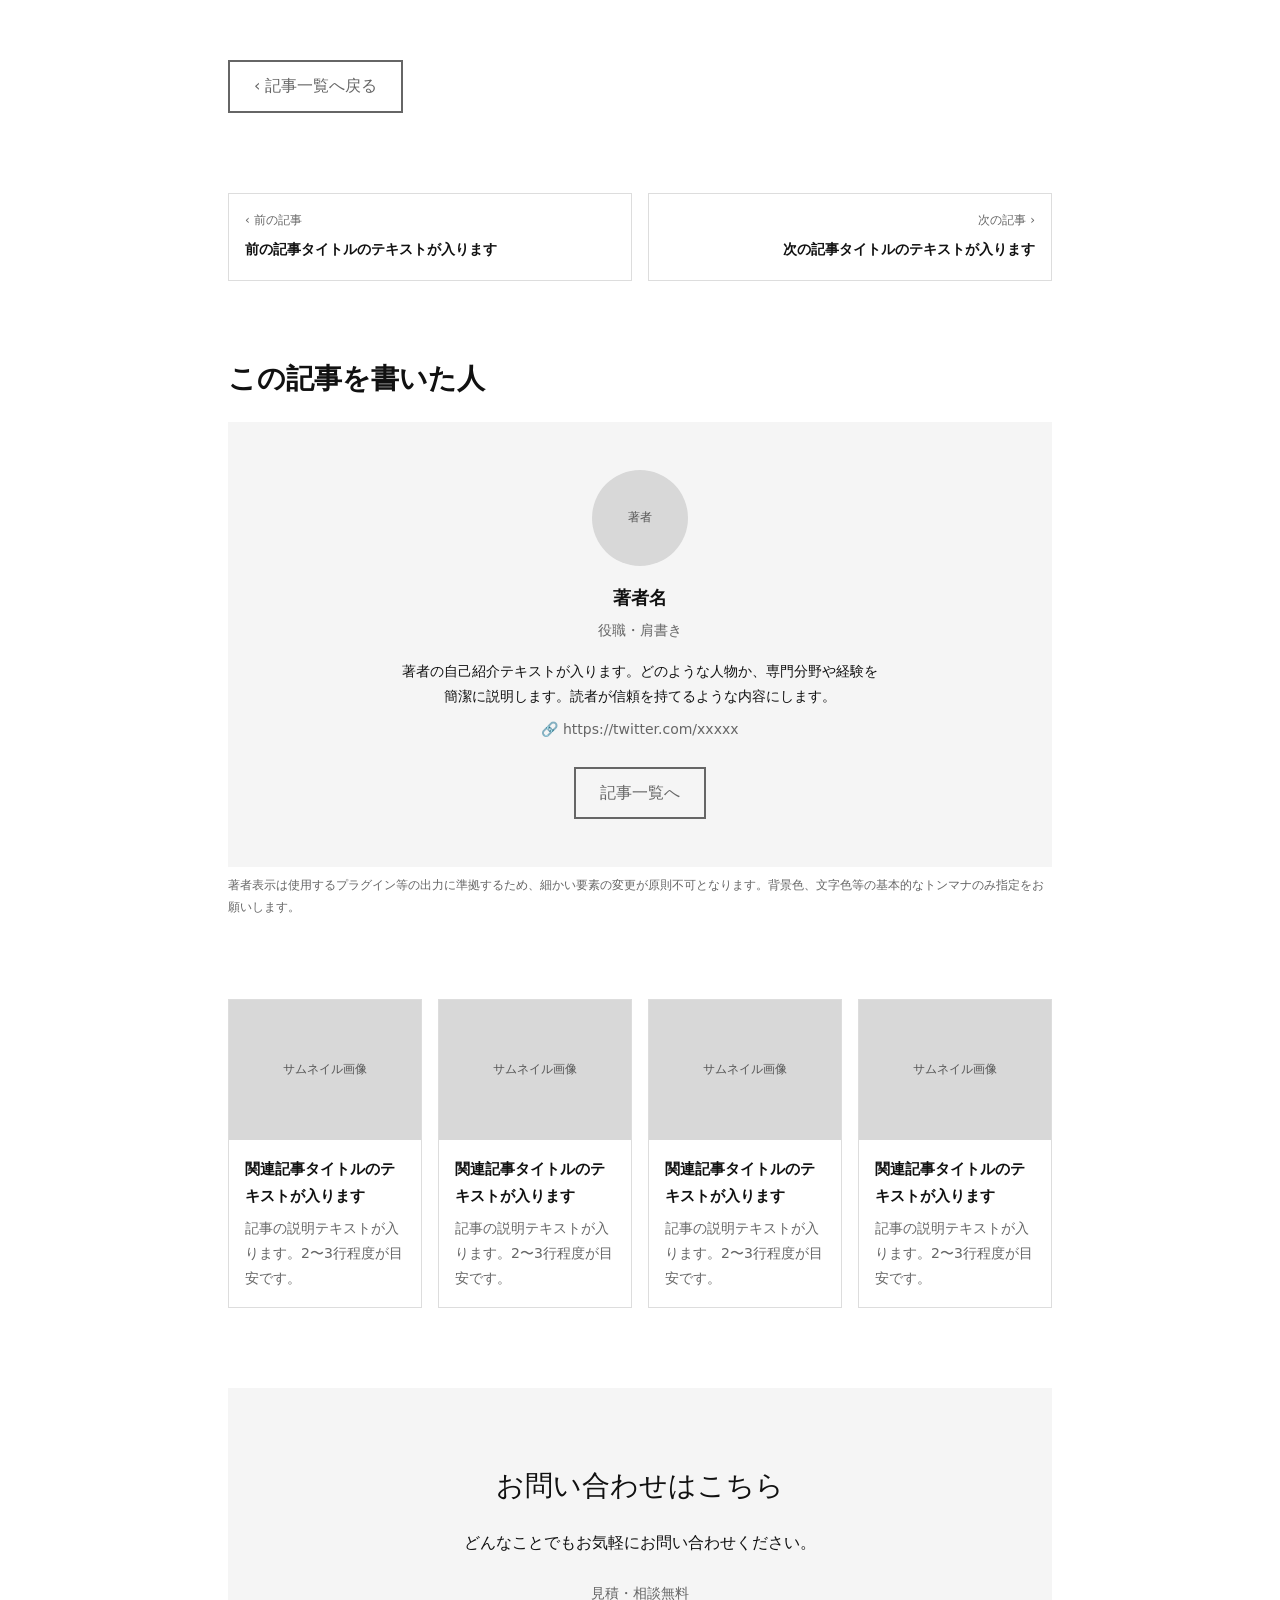
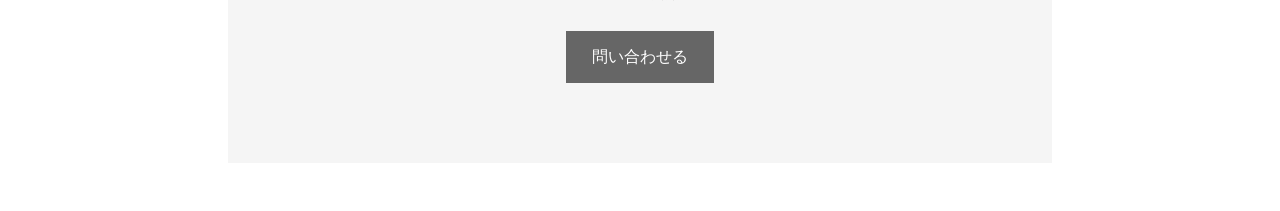
<file: post-detail.html>
<!DOCTYPE html>
<html lang="ja">
<head>
  <meta charset="UTF-8">
  <meta name="viewport" content="width=device-width, initial-scale=1.0">
  <title>投稿詳細ページサンプル — ウェブサイト ワイヤーフレーム</title>
  <link rel="stylesheet" href="style.css">
</head>
<body>

<header class="t-header">
  <h1>ウェブサイト ワイヤーフレーム</h1>
  <p>コンポーネントテンプレート — WordPress コアブロック準拠 / デザイン発注用</p>
</header>

<nav class="t-page-nav" aria-label="ページ一覧">
  <a href="index.html">コンポーネント一覧</a>
  <a href="post-detail.html" aria-current="page">投稿詳細ページサンプル</a>
</nav>

<div class="pd-page-title">
  <h1>投稿詳細ページサンプル</h1>
</div>

<div class="t-wrap">
  <main class="t-main">

    <!-- ================================================
         投稿タイトル（H1）
         ================================================ -->
    <section id="post-title">
      <p class="wf-h1">投稿記事のタイトルが入ります。2行になることもあります</p>
    </section>

    <!-- ================================================
         投稿メタデータ（投稿日・カテゴリー・タグ）
         ================================================ -->
    <section id="post-meta">
      <div class="pd-meta">
        <time>2024.04.01</time>
        <a href="#" class="pd-meta__cat">カテゴリー名</a>
        <a href="#" class="pd-meta__cat">カテゴリー2</a>
        <a href="#" class="pd-meta__tag">タグ名</a>
        <a href="#" class="pd-meta__tag">タグ2</a>
        <a href="#" class="pd-meta__tag">タグ3</a>
      </div>
    </section>

    <!-- ================================================
         アイキャッチ画像
         ================================================ -->
    <section id="eyecatch">
      <div class="ph pd-eyecatch">アイキャッチ画像</div>
    </section>

    <!-- ================================================
         目次
         ================================================ -->
    <section id="toc">
      <nav class="pd-toc" aria-label="目次">
        <p class="pd-toc__title">目次</p>
        <ol>
          <li>
            <a href="#content-h2-1">セクション見出し 1（H2）</a>
            <ol>
              <li><a href="#content-h3-1">小見出し（H3）</a></li>
              <li><a href="#content-h3-2">小見出し（H3）</a></li>
            </ol>
          </li>
          <li>
            <a href="#content-h2-2">セクション見出し 2（H2）</a>
            <ol>
              <li><a href="#content-h3-3">小見出し（H3）</a></li>
            </ol>
          </li>
          <li><a href="#content-h2-3">セクション見出し 3（H2）</a></li>
        </ol>
      </nav>
    </section>

    <!-- ================================================
         本文
         ================================================ -->
    <section id="post-content">
      <div class="pd-content">
        <h2 id="content-h2-1">セクション見出し 1（H2）</h2>
        <p>本文テキストが入ります。日本語のウェブサイトでは行間1.7〜1.9を基準にすることで読みやすくなります。段落と段落の間には適切な余白を設けます。</p>
        <p>2段落目のテキストです。本文が続く場合も、行の長さ（1行あたりの文字数）や余白によって読みやすさが大きく変わります。</p>

        <h3 id="content-h3-1">小見出し（H3）</h3>
        <p>H3 直下の本文テキストです。このあと画像が挿入されるサンプルです。テキストと画像が交互に登場するレイアウトを確認できます。</p>
        <div class="ph" style="height:240px;">本文中の画像（フルサイズ）</div>
        <p>画像の後に続く本文テキストです。段落間の余白はデザイナーが調整します。</p>

        <h3 id="content-h3-2">小見出し（H3）</h3>
        <p>本文テキストが入ります。ここでは H4 が続くサンプルを示します。</p>
        <h4>さらに細かい見出し（H4）</h4>
        <p>H4 直下の本文テキストです。詳細な説明や補足情報を記述するときに使います。</p>

        <h2 id="content-h2-2">セクション見出し 2（H2）</h2>
        <p>新しいセクションの本文テキストです。前のセクションと内容が変わったことを見出しで示します。</p>
        <h3 id="content-h3-3">小見出し（H3）</h3>
        <p>本文テキストが入ります。テキストと画像が組み合わさった典型的なWordPress投稿の構成例です。</p>
        <div class="ph" style="height:200px;">本文中の画像（中サイズ）</div>
        <p>画像説明や補足テキストが入ります。</p>

        <h2 id="content-h2-3">セクション見出し 3（H2）</h2>
        <p>まとめや結論のセクションです。記事の要点を簡潔に整理します。長文が続く場合も、見出しで適切に区切ることで読者が内容を把握しやすくなります。</p>
        <p>最後の段落テキストです。</p>
      </div>
    </section>

    <!-- ================================================
         SNSシェア
         ================================================ -->
    <section id="sns-share">
      <div class="pd-sns">
        <span class="pd-sns__label">シェアする</span>
        <span class="pd-sns__btn">X（Twitter）</span>
        <span class="pd-sns__btn">Facebook</span>
        <span class="pd-sns__btn">LINE</span>
        <span class="pd-sns__btn">はてなブックマーク</span>
      </div>
      <p class="pd-note">SNSアイコンはサービス公式もしくはプラグイン等で用意されているものを使用するため詳細デザインは不要です。この位置に入るという点だけ配慮お願いします。</p>
    </section>

    <!-- ================================================
         投稿フッター（カテゴリー・タグ）
         ================================================ -->
    <section id="post-footer">
      <div class="pd-post-footer">
        <div class="pd-post-footer__row">
          <span class="pd-post-footer__label">カテゴリー：</span>
          <a href="#" class="pd-post-footer__cat">カテゴリー名</a>
          <a href="#" class="pd-post-footer__cat">カテゴリー2</a>
        </div>
        <div class="pd-post-footer__row">
          <span class="pd-post-footer__label">タグ：</span>
          <a href="#" class="pd-post-footer__tag">タグ名</a>
          <a href="#" class="pd-post-footer__tag">タグ2</a>
          <a href="#" class="pd-post-footer__tag">タグ3</a>
          <a href="#" class="pd-post-footer__tag">タグ4</a>
        </div>
      </div>
    </section>

    <!-- ================================================
         投稿一覧へ戻るボタン
         ================================================ -->
    <section id="back-to-list">
      <a href="#" class="wf-btn wf-btn--outline">‹ 記事一覧へ戻る</a>
    </section>

    <!-- ================================================
         前後記事へのリンク
         ================================================ -->
    <section id="prev-next">
      <nav class="pd-prev-next" aria-label="前後の記事">
        <a href="#" class="pd-prev-next__item pd-prev-next__item--prev">
          <span class="pd-prev-next__label">‹ 前の記事</span>
          <span class="pd-prev-next__title">前の記事タイトルのテキストが入ります</span>
        </a>
        <a href="#" class="pd-prev-next__item pd-prev-next__item--next">
          <span class="pd-prev-next__label">次の記事 ›</span>
          <span class="pd-prev-next__title">次の記事タイトルのテキストが入ります</span>
        </a>
      </nav>
    </section>

    <!-- ================================================
         この記事を書いた人（著者情報）
         ================================================ -->
    <section id="author">
      <h2 class="wf-h2">この記事を書いた人</h2>
      <div class="pd-author">
        <div class="ph pd-author__avatar">著者</div>
        <p class="pd-author__name">著者名</p>
        <p class="pd-author__role">役職・肩書き</p>
        <p class="pd-author__bio">著者の自己紹介テキストが入ります。どのような人物か、専門分野や経験を簡潔に説明します。読者が信頼を持てるような内容にします。</p>
        <p class="pd-author__link">🔗 https://twitter.com/xxxxx</p>
        <div class="pd-author__btn">
          <a href="#" class="wf-btn wf-btn--outline">記事一覧へ</a>
        </div>
      </div>
      <p class="pd-note">著者表示は使用するプラグイン等の出力に準拠するため、細かい要素の変更が原則不可となります。背景色、文字色等の基本的なトンマナのみ指定をお願いします。</p>
    </section>

    <!-- ================================================
         関連記事（4カラム → 2カラム）
         ================================================ -->
    <section id="related-posts">
      <div class="pd-related-grid">
        <div class="wf-card">
          <div class="ph" style="height:140px;">サムネイル画像</div>
          <div class="wf-card__body">
            <p class="wf-card__title">関連記事タイトルのテキストが入ります</p>
            <p class="wf-card__excerpt">記事の説明テキストが入ります。2〜3行程度が目安です。</p>
          </div>
        </div>
        <div class="wf-card">
          <div class="ph" style="height:140px;">サムネイル画像</div>
          <div class="wf-card__body">
            <p class="wf-card__title">関連記事タイトルのテキストが入ります</p>
            <p class="wf-card__excerpt">記事の説明テキストが入ります。2〜3行程度が目安です。</p>
          </div>
        </div>
        <div class="wf-card">
          <div class="ph" style="height:140px;">サムネイル画像</div>
          <div class="wf-card__body">
            <p class="wf-card__title">関連記事タイトルのテキストが入ります</p>
            <p class="wf-card__excerpt">記事の説明テキストが入ります。2〜3行程度が目安です。</p>
          </div>
        </div>
        <div class="wf-card">
          <div class="ph" style="height:140px;">サムネイル画像</div>
          <div class="wf-card__body">
            <p class="wf-card__title">関連記事タイトルのテキストが入ります</p>
            <p class="wf-card__excerpt">記事の説明テキストが入ります。2〜3行程度が目安です。</p>
          </div>
        </div>
      </div>
    </section>

    <!-- ================================================
         CTAブロック
         ================================================ -->
    <section id="cta">
      <div class="wf-cta">
        <p class="wf-h2">お問い合わせはこちら</p>
        <p class="wf-p">どんなことでもお気軽にお問い合わせください。</p>
        <p class="wf-cta__microcopy">見積・相談無料</p>
        <a href="#" class="wf-btn wf-btn--fill">問い合わせる</a>
      </div>
    </section>

  </main>
</div>

</body>
</html>
</file>
<file: style.css>
/* ============================================================
   ウェブサイト ワイヤーフレーム コンポーネントテンプレート
   WordPress コアブロック準拠 / デザイン発注用

   ★ のついたプロパティはデザイン確定後にデザイナーが更新してください。
   ============================================================ */

/* ── CSS カスタムプロパティ ── */
:root {
  /* カラー ★ */
  --color-primary:      #666666;   /* ★ ブランドカラー（メイン） */
  --color-primary-text: #ffffff;   /* ★ ブランドカラー上のテキスト色 */
  --color-text:         #111111;
  --color-text-sub:     #666666;
  --color-bg:           #ffffff;
  --color-bg-sub:       #f5f5f5;
  --color-border:       #dddddd;

  /* タイポグラフィ ★ */
  --font-base:    system-ui, -apple-system, sans-serif;  /* ★ 本文フォント */
  --font-heading: system-ui, -apple-system, sans-serif;  /* ★ 見出しフォント */
  --leading-base:  1.8;
  --leading-tight: 1.3;

  /* 形状 ★ */
  --radius: 0px;   /* ★ ボーダー半径（例: 4px, 8px） */
  --shadow: none;  /* ★ ボックスシャドウ */

  /* スペーシング */
  --sp-xs: 0.5rem;
  --sp-sm: 1rem;
  --sp-md: 1.5rem;
  --sp-lg: 3rem;
  --sp-xl: 5rem;

  /* ── ワイヤーフレーム専用（デザイン制作後に不要） ── */
  --wf-ph-bg:   #d8d8d8;   /* 画像プレースホルダー背景 */
  --wf-ph-text: #555555;   /* 画像プレースホルダーテキスト */
}

/* ── リセット ── */
*, *::before, *::after { box-sizing: border-box; margin: 0; padding: 0; }

body {
  font-family: var(--font-base);
  font-size: 1rem;
  line-height: var(--leading-base);
  color: var(--color-text);
  background: #ffffff;
}

img { max-width: 100%; height: auto; display: block; }

/* ============================================================
   テンプレートページ レイアウト（このデモ画面専用）
   ============================================================ */
.t-header {
  background: #1a1a1a;
  color: #fff;
  padding: var(--sp-sm) var(--sp-lg);
  display: flex;
  align-items: baseline;
  gap: var(--sp-md);
  flex-wrap: wrap;
}
.t-header h1 { font-size: 1rem; font-weight: 700; }
.t-header p  { font-size: .8125rem; color: #888; }

.t-page-nav {
  background: #111;
  padding: .375rem var(--sp-lg);
  display: flex;
  gap: .25rem;
  border-bottom: 1px solid #2a2a2a;
}
.t-page-nav a {
  font-size: .8125rem;
  color: #888;
  text-decoration: none;
  padding: .25rem .625rem;
  border-radius: 3px;
  white-space: nowrap;
}
.t-page-nav a:hover { color: #fff; background: #222; }
.t-page-nav a[aria-current="page"] { color: #fff; font-weight: 700; background: #2a2a2a; }

.t-nav {
  background: #fff;
  border-bottom: 1px solid #ddd;
  padding: var(--sp-xs) var(--sp-lg);
  position: sticky;
  top: 0;
  z-index: 100;
  overflow-x: auto;
}
.t-nav ol {
  display: flex;
  flex-wrap: nowrap;
  gap: 2px;
  list-style: none;
  min-width: max-content;
}
.t-nav a {
  display: block;
  font-size: .8125rem;
  color: #444;
  text-decoration: none;
  padding: .25rem .5rem;
  border-radius: 3px;
  white-space: nowrap;
}
.t-nav a:hover { background: #f0f0f0; }

.t-wrap { }

.t-main { padding: var(--sp-lg); max-width: 920px; margin: 0 auto; }

/* セクション */
section + section { margin-top: var(--sp-xl); }

.s-heading {
  font-size: .75rem;
  font-weight: 700;
  letter-spacing: .06em;
  text-transform: uppercase;
  color: #666;
  padding-bottom: .5rem;
  border-bottom: 1px solid #ddd;
  margin-bottom: var(--sp-md);
}

.demo-label {
  font-size: .75rem;
  color: #555;
  font-weight: 600;
  margin-top: var(--sp-md);
  margin-bottom: .375rem;
}
.demo-label:first-of-type { margin-top: 0; }

.demo {
  padding: var(--sp-md) 0;
}
.demo > * + * { margin-top: var(--sp-md); }

/* カバー：PC・モバイル両方で全幅 */
.demo--full-bleed-always {
  margin-left: calc(-1 * var(--sp-lg));
  margin-right: calc(-1 * var(--sp-lg));
}

/* 画像プレースホルダー */
.ph {
  background: var(--wf-ph-bg);
  display: flex;
  align-items: center;
  justify-content: center;
  color: var(--wf-ph-text);
  font-size: .75rem;
}

/* ============================================================
   01. 見出し（Heading ブロック）
   ============================================================ */
.wf-h1 { font-family: var(--font-heading); font-size: 2.25rem;  line-height: var(--leading-tight); }
.wf-h2 { font-family: var(--font-heading); font-size: 1.75rem;  line-height: var(--leading-tight); }
.wf-h3 { font-family: var(--font-heading); font-size: 1.375rem; line-height: var(--leading-tight); }
.wf-h4 { font-family: var(--font-heading); font-size: 1.125rem; line-height: var(--leading-tight); }
.wf-h5 { font-family: var(--font-heading); font-size: 1rem;     line-height: var(--leading-tight); font-weight: 700; }
.wf-h6 { font-family: var(--font-heading); font-size: .875rem;  line-height: var(--leading-tight); font-weight: 700; }

/* ============================================================
   02. 段落・テキスト（Paragraph ブロック）
   ============================================================ */
.wf-p { line-height: var(--leading-base); }
.wf-p + .wf-p { margin-top: var(--sp-sm); }

/* ============================================================
   03. リスト（List ブロック）
   ============================================================ */
.wf-ul,
.wf-ol {
  padding-left: 1.5rem;
  line-height: var(--leading-base);
}
.wf-ul li + li,
.wf-ol li + li { margin-top: .25rem; }

/* ネストリスト マーカー */
.wf-ul ul { padding-left: 1.5rem; list-style-type: circle; }
.wf-ul ul ul { list-style-type: square; }

/* 定義リスト — インデント版（デフォルト） */
.wf-dl dt { font-weight: 700; margin-top: var(--sp-sm); }
.wf-dl dt:first-child { margin-top: 0; }
.wf-dl dd { padding-left: 1.5rem; margin-top: .25rem; }

/* 定義リスト — 横並び版 */
.wf-dl--inline {
  display: grid;
  grid-template-columns: auto 1fr;
  gap: .5rem var(--sp-md);
  align-items: baseline;
}
.wf-dl--inline dt { margin-top: 0; }
.wf-dl--inline dd { padding-left: 0; margin-top: 0; }

/* ============================================================
   04. 引用（Quote ブロック）
   ============================================================ */
.wf-blockquote {
  border-left: 4px solid var(--color-border);
  padding: var(--sp-sm) var(--sp-md);
  color: var(--color-text-sub);
}
.wf-blockquote cite {
  display: block;
  font-size: .875rem;
  font-style: normal;
  margin-top: .5rem;
}

/* ============================================================
   05. ボタン（Buttons ブロック）
   ============================================================ */
.wf-btn {
  display: inline-flex;
  align-items: center;
  gap: .5rem;
  padding: .625rem 1.5rem;
  font-size: 1rem;
  font-family: var(--font-base);
  border-radius: var(--radius);
  cursor: pointer;
  text-decoration: none;
  box-shadow: var(--shadow);
}
.wf-btn--fill {
  background: var(--color-primary);
  color: var(--color-primary-text);
  border: 2px solid var(--color-primary);
}
.wf-btn--outline {
  background: transparent;
  color: var(--color-primary);
  border: 2px solid var(--color-primary);
}
.wf-btn--sm { padding: .375rem 1rem; font-size: .875rem; }
.wf-btn--lg { padding: .875rem 2rem; font-size: 1.125rem; }

.btn-group { display: flex; flex-wrap: wrap; gap: var(--sp-sm); align-items: center; }

/* ============================================================
   06. テーブル（Table ブロック）
   ============================================================ */
.table-scroll { overflow-x: auto; }
.wf-table { width: 100%; border-collapse: collapse; }
.wf-table th,
.wf-table td {
  border: 1px solid var(--color-border);
  padding: .625rem 1rem;
  text-align: left;
  vertical-align: top;
}
.wf-table thead th { background: var(--color-bg-sub); font-weight: 700; }
.wf-table--vertical th { width: 30%; background: var(--color-bg-sub); font-weight: 700; }

/* ============================================================
   07. カバー（Cover ブロック）
   ============================================================ */
.wf-cover {
  position: relative;
  min-height: 300px;
  display: flex;
  flex-direction: column;
  align-items: center;
  justify-content: center;
  text-align: center;
  padding: var(--sp-lg);
  background: #777777;
  color: #fff;
}
.wf-cover__inner { max-width: 640px; }
.wf-cover__note {
  font-size: .75rem;
  color: rgba(255,255,255,.7);
  margin-bottom: var(--sp-sm);
}
.wf-cover__title { font-family: var(--font-heading); font-size: 2rem; line-height: var(--leading-tight); }
.wf-cover__sub { margin-top: var(--sp-sm); }

/* ============================================================
   08. メディアとテキスト（Media & Text ブロック）
   ============================================================ */
.wf-media-text {
  display: grid;
  grid-template-columns: 1fr 1fr;
  gap: var(--sp-lg);
  align-items: center;
}
.wf-media-text--reverse .wf-media-text__media { order: 2; }
.wf-media-text--reverse .wf-media-text__body  { order: 1; }
.wf-media-text__body > * + * { margin-top: var(--sp-sm); }

/* ============================================================
   09. 囲みテキスト（強調ボックス）
   ============================================================ */
.wf-box {
  border: 1px solid var(--color-border);
  padding: var(--sp-md);
  border-radius: var(--radius);
}
.wf-box__title {
  font-weight: 700;
  margin-bottom: .5rem;
}
.wf-box--note { border-left: 4px solid var(--color-border); }
.wf-box--fill { background: var(--color-bg-sub); border-color: transparent; }

/* ============================================================
   10. アコーディオン（Accordion ブロック）
   ============================================================ */
.wf-accordion-wrap { border-top: 1px solid var(--color-border); }
.wf-accordion {
  border-bottom: 1px solid var(--color-border);
}
.wf-accordion summary {
  padding: var(--sp-sm) 0;
  cursor: pointer;
  font-weight: 600;
  list-style: none;
  display: flex;
  justify-content: space-between;
  align-items: center;
  user-select: none;
}
.wf-accordion summary::-webkit-details-marker { display: none; }
.wf-accordion__icon { font-size: .75rem; flex-shrink: 0; margin-left: var(--sp-sm); }
.wf-accordion__body { padding: 0 0 var(--sp-sm); }

/* ============================================================
   11. FAQ
   ============================================================ */
.wf-faq { }
.wf-faq__item {
  padding: var(--sp-md) 0;
  border-bottom: 1px solid var(--color-border);
}
.wf-faq__item:first-child { border-top: 1px solid var(--color-border); }
.wf-faq__q {
  display: flex;
  gap: var(--sp-sm);
  font-weight: 700;
  margin-bottom: .5rem;
  align-items: baseline;
}
.wf-faq__a {
  display: flex;
  gap: var(--sp-sm);
  align-items: baseline;
}
.wf-faq__q-mark,
.wf-faq__a-mark {
  flex-shrink: 0;
  font-weight: 700;
  /* ★ 色・フォント・サイズはデザイナーが設定 */
}

/* ============================================================
   12. カード型レイアウト
   ============================================================ */
.wf-posts-grid { display: grid; grid-template-columns: repeat(3, 1fr); gap: var(--sp-md); }
.wf-card {
  border: 1px solid var(--color-border);
  border-radius: var(--radius);
  overflow: hidden;
  display: flex;
  flex-direction: column;
}
.wf-card__body {
  padding: var(--sp-sm);
  display: flex;
  flex-direction: column;
  flex: 1;
}
.wf-card__title { font-weight: 700; font-size: .9375rem; }
.wf-card__excerpt { font-size: .875rem; color: var(--color-text-sub); margin-top: .375rem; flex: 1; }
.wf-card__footer { margin-top: var(--sp-sm); }

/* ============================================================
   13. お知らせリスト
   ============================================================ */
.wf-posts-list { }
.wf-post-item {
  display: flex;
  gap: var(--sp-md);
  align-items: baseline;
  padding: var(--sp-sm) 0;
  border-bottom: 1px solid var(--color-border);
}
.wf-post-item:first-child { border-top: 1px solid var(--color-border); }
.wf-post-item__meta {
  flex-shrink: 0;
  display: flex;
  align-items: center;
  gap: .5rem;
  font-size: .8125rem;
  color: var(--color-text-sub);
}
.wf-post-item__cat { border: 1px solid var(--color-border); padding: .125rem .5rem; font-size: .75rem; }
.wf-post-item__title { font-weight: 600; }
.wf-post-item__title a { text-decoration: none; }
.wf-post-item__title a:hover { text-decoration: underline; }

/* ============================================================
   14. CTA（Call to Action）
   ============================================================ */
.wf-cta {
  background: var(--color-bg-sub);
  padding: var(--sp-xl) var(--sp-lg);
  text-align: center;
  display: flex;
  flex-direction: column;
  align-items: center;
  gap: var(--sp-md);
}
.wf-cta__microcopy {
  font-size: .875rem;
  color: var(--color-text-sub);
}

/* ============================================================
   15. パンくず
   ============================================================ */
.wf-breadcrumb {
  display: flex;
  flex-wrap: wrap;
  gap: .25rem;
  align-items: center;
  font-size: .875rem;
  list-style: none;
}
.wf-breadcrumb__item + .wf-breadcrumb__item::before {
  content: "›";
  margin-right: .25rem;
  color: var(--color-text-sub);
}
.wf-breadcrumb__item a { text-decoration: none; }
.wf-breadcrumb__item a:hover { text-decoration: underline; }
.wf-breadcrumb__item[aria-current="page"] { color: var(--color-text-sub); }

/* ============================================================
   16. ページネーション
   ============================================================ */
.wf-pagination { display: flex; flex-wrap: wrap; gap: .25rem; list-style: none; }
.wf-pagination__item a,
.wf-pagination__item span {
  display: flex;
  align-items: center;
  justify-content: center;
  min-width: 2.25rem;
  height: 2.25rem;
  padding: 0 .5rem;
  border: 1px solid var(--color-border);
  text-decoration: none;
  font-size: .875rem;
  border-radius: var(--radius);
}
.wf-pagination__item--current span {
  background: var(--color-primary);
  color: var(--color-primary-text);
  border-color: var(--color-primary);
}
.wf-pagination__item--disabled span { color: var(--color-text-sub); }

/* ============================================================
   投稿詳細ページ（post-detail.html 専用）
   ============================================================ */

/* ページタイトル帯 */
.pd-page-title {
  background: var(--color-bg-sub);
  border-bottom: 1px solid var(--color-border);
  padding: var(--sp-md) var(--sp-lg);
}
.pd-page-title h1 {
  max-width: 920px;
  margin: 0 auto;
  font-size: 1.375rem;
  font-family: var(--font-heading);
  line-height: var(--leading-tight);
}

/* 投稿メタデータ */
.pd-meta {
  display: flex;
  flex-wrap: wrap;
  gap: .375rem var(--sp-sm);
  align-items: center;
  font-size: .875rem;
  color: var(--color-text-sub);
}
.pd-meta__cat {
  border: 1px solid var(--color-border);
  padding: .125rem .625rem;
  font-size: .8125rem;
}
.pd-meta__tag { font-size: .8125rem; }
.pd-meta__tag::before { content: "#"; }

/* アイキャッチ画像 */
.pd-eyecatch { width: 100%; height: 360px; }

/* 目次 */
.pd-toc {
  border: 1px solid var(--color-border);
  padding: var(--sp-md);
  background: var(--color-bg-sub);
}
.pd-toc__title { font-weight: 700; margin-bottom: var(--sp-sm); }
.pd-toc ol { padding-left: 1.25rem; }
.pd-toc li { font-size: .875rem; }
.pd-toc li + li { margin-top: .375rem; }
.pd-toc a { text-decoration: none; }
.pd-toc a:hover { text-decoration: underline; }
.pd-toc ol ol { margin-top: .25rem; color: var(--color-text-sub); }

/* 本文エリア */
.pd-content > * + * { margin-top: var(--sp-md); }
.pd-content h2 { font-family: var(--font-heading); font-size: 1.75rem;  line-height: var(--leading-tight); }
.pd-content h3 { font-family: var(--font-heading); font-size: 1.375rem; line-height: var(--leading-tight); }
.pd-content h4 { font-family: var(--font-heading); font-size: 1.125rem; line-height: var(--leading-tight); }
.pd-content p  { line-height: var(--leading-base); }

/* SNSシェア */
.pd-sns { display: flex; flex-wrap: wrap; gap: .5rem; align-items: center; }
.pd-sns__label { font-size: .8125rem; font-weight: 700; color: var(--color-text-sub); }
.pd-sns__btn {
  display: inline-flex;
  align-items: center;
  padding: .375rem .875rem;
  border: 1px solid var(--color-border);
  font-size: .8125rem;
  color: var(--color-text-sub);
  background: var(--color-bg-sub);
}

.pd-note { font-size: .75rem; color: var(--color-text-sub); margin-top: .5rem; }

/* 投稿フッター（カテゴリー・タグ） */
.pd-post-footer {
  display: flex;
  flex-wrap: wrap;
  gap: var(--sp-sm) var(--sp-lg);
  padding: var(--sp-md) 0;
  border-top: 1px solid var(--color-border);
  border-bottom: 1px solid var(--color-border);
}
.pd-post-footer__row { display: flex; flex-wrap: wrap; gap: .375rem; align-items: center; }
.pd-post-footer__label { font-size: .8125rem; font-weight: 700; color: var(--color-text-sub); }
.pd-post-footer__cat {
  border: 1px solid var(--color-border);
  padding: .125rem .625rem;
  font-size: .8125rem;
  text-decoration: none;
  color: var(--color-text);
}
.pd-post-footer__tag { font-size: .8125rem; text-decoration: none; color: var(--color-text-sub); }
.pd-post-footer__tag::before { content: "#"; }

/* 前後記事ナビ */
.pd-prev-next { display: grid; grid-template-columns: 1fr 1fr; gap: var(--sp-sm); }
.pd-prev-next__item {
  border: 1px solid var(--color-border);
  padding: var(--sp-sm);
  text-decoration: none;
  display: block;
  color: var(--color-text);
}
.pd-prev-next__item:hover { background: var(--color-bg-sub); }
.pd-prev-next__label { font-size: .75rem; color: var(--color-text-sub); display: block; margin-bottom: .25rem; }
.pd-prev-next__title { font-size: .875rem; font-weight: 600; }
.pd-prev-next__item--next { text-align: right; }

/* 著者情報（この記事を書いた人） */
#author h2 {
  margin-top: var(--sp-lg);
  margin-bottom: var(--sp-md);
}
.pd-section-title {
  font-size: .8125rem;
  font-weight: 700;
  text-transform: uppercase;
  letter-spacing: .08em;
  color: var(--color-text-sub);
  margin-bottom: var(--sp-sm);
}
.pd-author {
  background: var(--color-bg-sub);
  padding: var(--sp-lg);
  text-align: center;
}
.pd-author__avatar {
  width: 96px;
  height: 96px;
  border-radius: 50%;
  margin: 0 auto var(--sp-sm);
}
.pd-author__name { font-weight: 700; font-size: 1.125rem; }
.pd-author__role { font-size: .875rem; color: var(--color-text-sub); margin-top: .25rem; }
.pd-author__bio {
  font-size: .875rem;
  line-height: var(--leading-base);
  margin-top: var(--sp-sm);
  max-width: 480px;
  margin-left: auto;
  margin-right: auto;
}
.pd-author__link { font-size: .875rem; margin-top: .5rem; color: var(--color-text-sub); }
.pd-author__btn { margin-top: var(--sp-md); }

/* 関連記事グリッド（4カラム → 2カラム） */
.pd-related-grid { display: grid; grid-template-columns: repeat(4, 1fr); gap: var(--sp-sm); }

/* ============================================================
   レスポンシブ（モバイル対応）
   ============================================================ */
@media (max-width: 900px) {
  .pd-related-grid { grid-template-columns: repeat(2, 1fr); }
}

@media (max-width: 640px) {
  .t-nav { padding: var(--sp-xs) var(--sp-sm); }
  .t-main { padding: var(--sp-md); }
  .t-page-nav { padding: .375rem var(--sp-sm); }

  .pd-page-title { padding: var(--sp-sm); }
  .pd-eyecatch { height: 200px; }
  .pd-prev-next { grid-template-columns: 1fr; }

  /* CTA：モバイルのみ全幅 */
  .demo--full-bleed {
    margin-left: calc(-1 * var(--sp-md));
    margin-right: calc(-1 * var(--sp-md));
  }
  /* カバーのPC側マージンをモバイル用に上書き */
  .demo--full-bleed-always {
    margin-left: calc(-1 * var(--sp-md));
    margin-right: calc(-1 * var(--sp-md));
  }

  .wf-media-text {
    grid-template-columns: 1fr;
  }
  .wf-media-text--reverse .wf-media-text__media { order: unset; }
  .wf-media-text--reverse .wf-media-text__body  { order: unset; }

  .wf-posts-grid { grid-template-columns: 1fr; }

  .wf-post-item {
    flex-direction: column;
    gap: .25rem;
    align-items: flex-start;
  }

  .wf-cta { padding: var(--sp-lg) var(--sp-md); }
}
</file>
